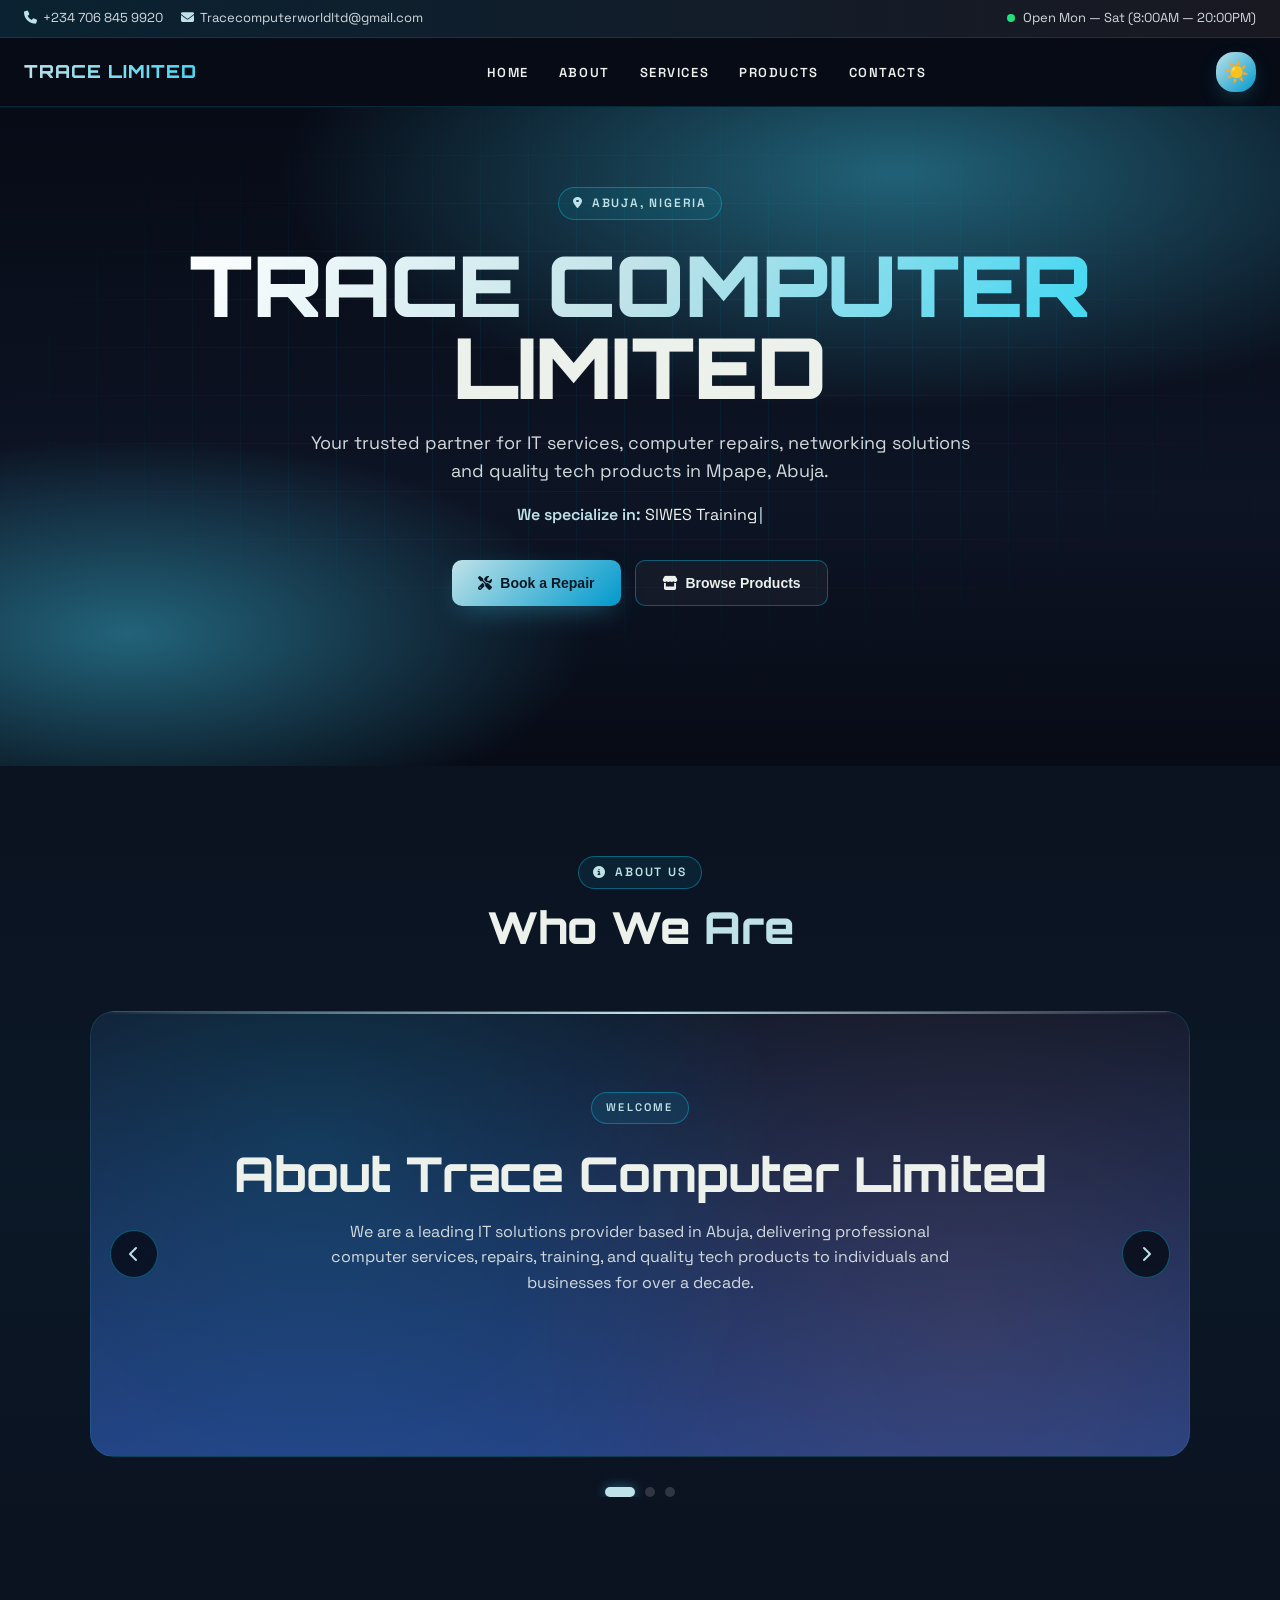
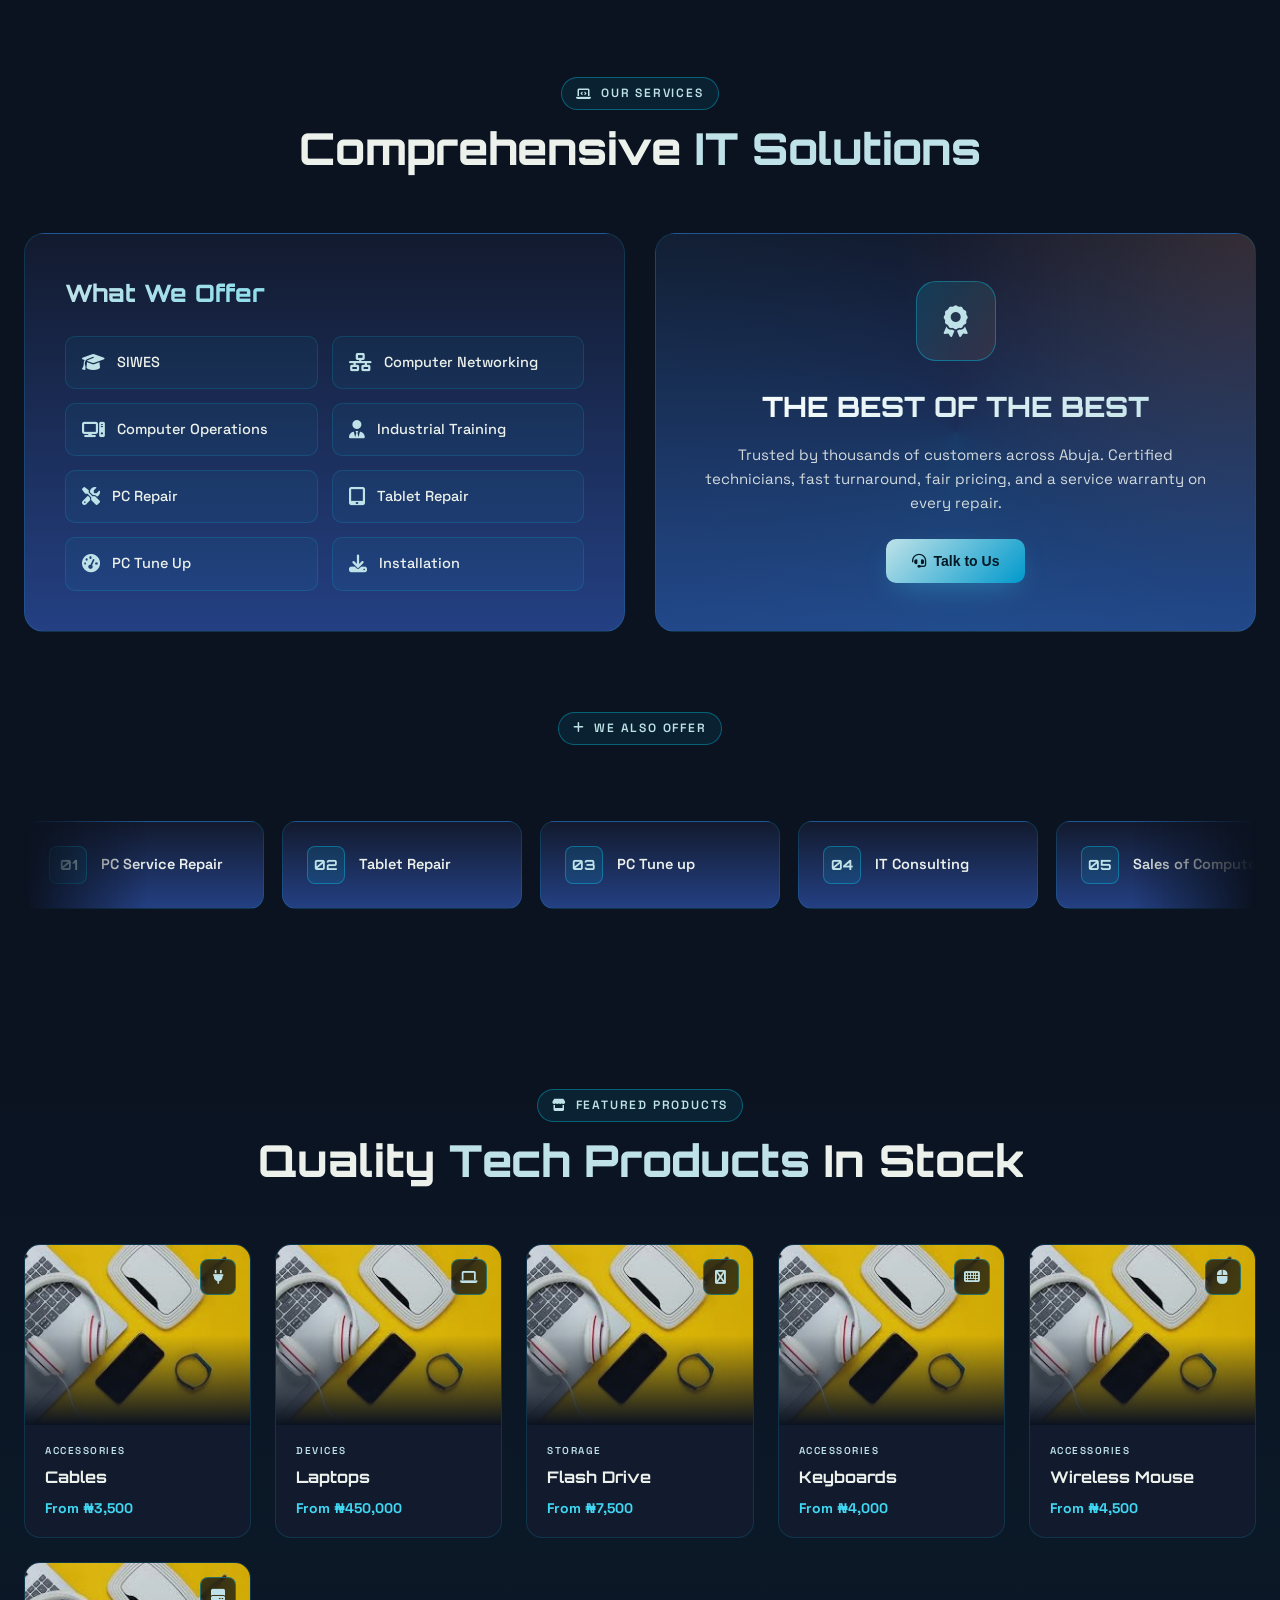
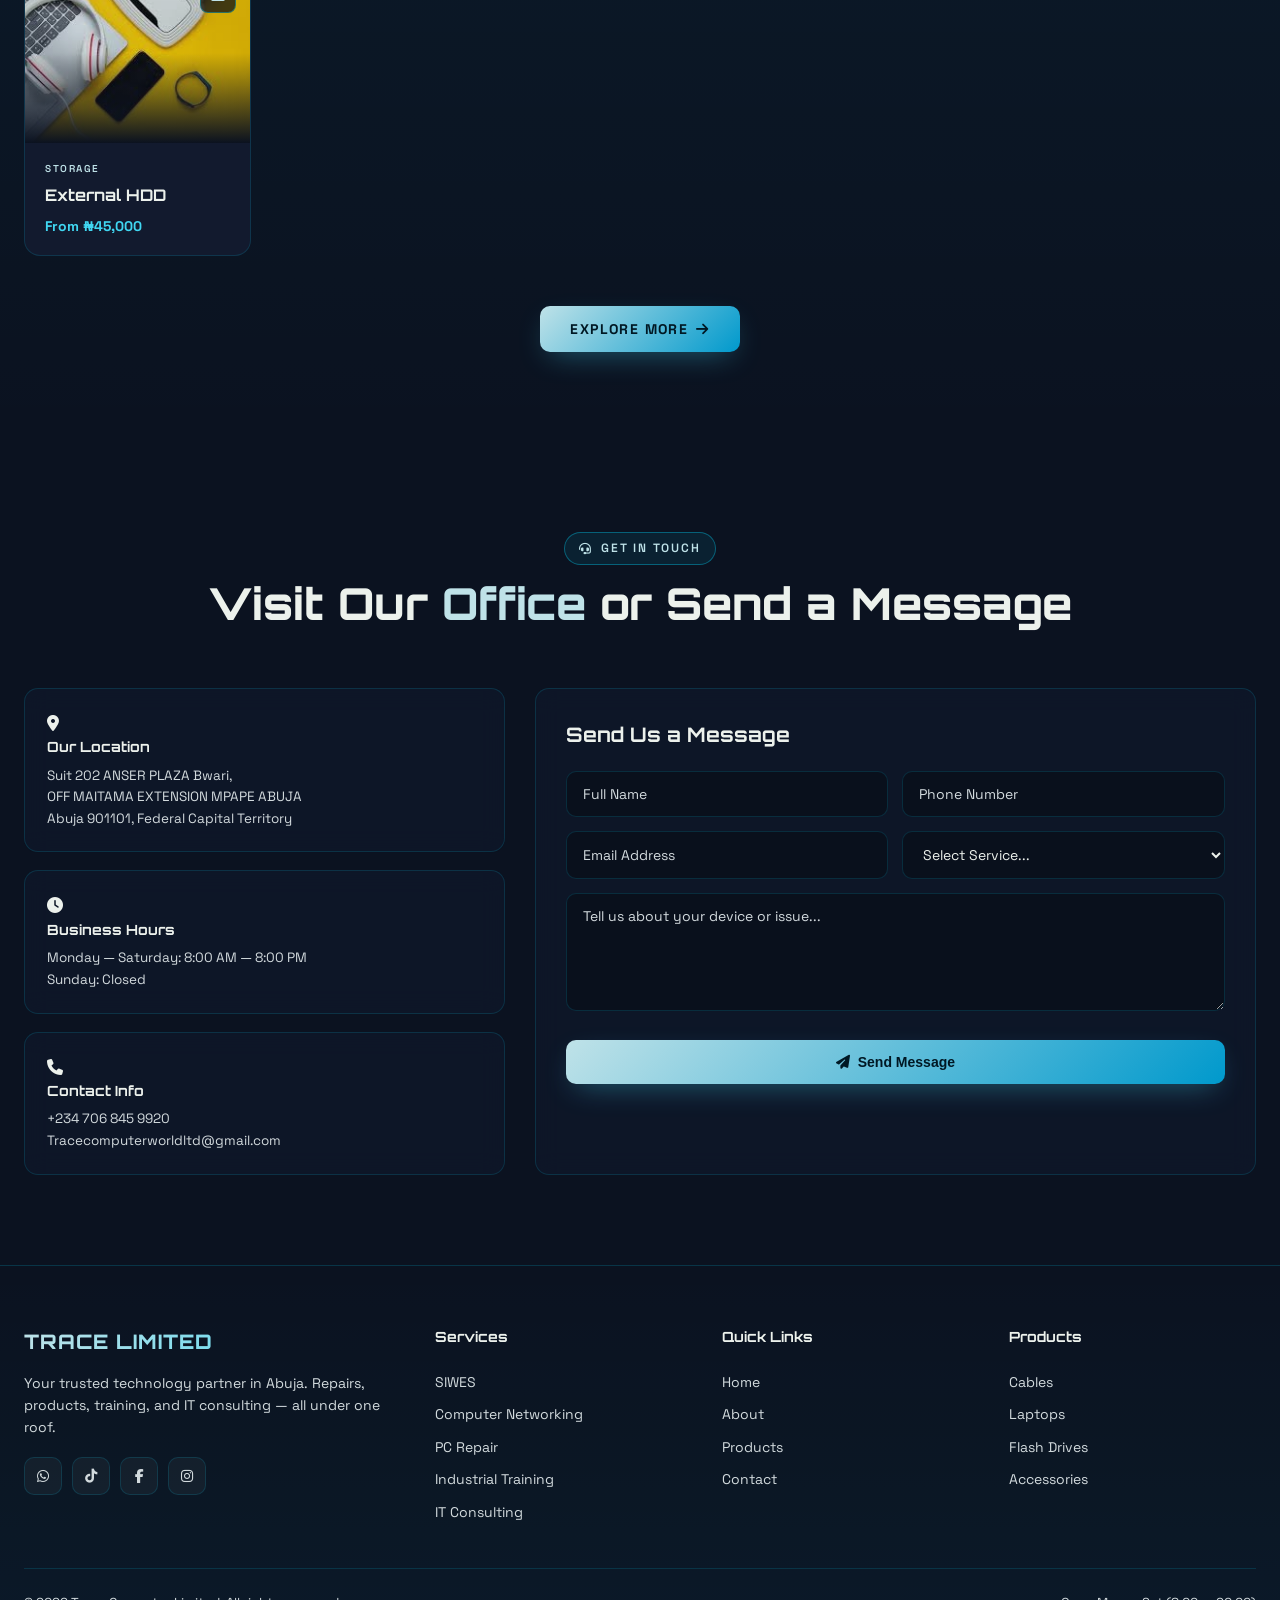
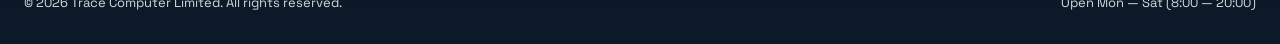
<file: index.html>
<!DOCTYPE html>
<html lang="en">
<head>
    <meta charset="UTF-8">
    <meta name="viewport" content="width=device-width, initial-scale=1.0">
     <link rel="stylesheet" href="trace.css">
    <title>Trace Computer Limited</title>
    <link rel="stylesheet" href="https://cdnjs.cloudflare.com/ajax/libs/font-awesome/6.5.1/css/all.min.css">
<link href="https://fonts.googleapis.com/css2?family=Space+Grotesk:wght@300;400;500;600;700&family=Orbitron:wght@600;700;800;900&display=swap" rel="stylesheet">
    <!--   <link rel="icon" href="img/favicon.png" type="img/png"> -->

</head>
<body>

 
<!-- ===== TOP BAR ===== -->
<div class="topbar">
  <div class="topbar-inner">
    <div class="topbar-info">
      <span><i class="fa-solid fa-phone"></i>+234 706 845 9920</span>
      <span><i class="fa-solid fa-envelope"></i>Tracecomputerworldltd@gmail.com</span>
    </div>
    <div class="topbar-hours">
      <span class="pulse-dot"></span>
      Open Mon — Sat (8:00AM — 20:00PM)
    </div>
  </div>
</div>

<!-- ===== HEADER ===== -->
<header class="Header">
  <nav>
    <div class="logo">TRACE LIMITED</div>
    <ul class="nav-links">
      <li><a href="#home">HOME</a></li>
      <li><a href="#about">ABOUT</a></li>
      <li><a href="#services">SERVICES</a></li>
      <li><a href="#products">PRODUCTS</a></li>
      <li><a href="#contacts">CONTACTS</a></li>
    </ul>

    <!-- TOGGLE BUTTON -->
     <!-- onclick="document.getElementById('contacts').scrollIntoView({behavior:'smooth'}) class="fa-solid fa-headset"" -->
      <div class="nav-actions">
         <button class="toggle-btn" id="theme-toggle"> <i>🌙</i></button>
  <!--   HAMBURGER MENU -->
    <button class="btn-toggle" id="menuBtn"><i class="fa-solid fa-bars"></i></button>
      </div>
  </nav>
    
   
</header>

<!-- Mobile menu -->

<div class="mobile-menu" id="mobileMenu">

  <button class="close" id="closeMenu"><i class="fa-solid fa-xmark"></i></button>
  <ul>
    <li><a href="#home">HOME</a></li>
    <li><a href="#about">ABOUT</a></li>
    <li><a href="#services">SERVICES</a></li>
    <li><a href="#products">PRODUCTS</a></li>
    <li><a href="#contacts">CONTACTS</a></li>
  </ul>


</div>

<!-- ===== HERO SECTION ===== -->
<section class="hero" id="home">
  <div class="grid-overlay"></div>
  <canvas id="networkCanvas"></canvas>

  <div class="hero-center">
    <span class="hero-tag"><i class="fa-solid fa-location-dot"></i> Abuja, Nigeria</span>
    <h1><span class="gradient-text">TRACE COMPUTER </span><br>LIMITED</h1>
    <p class="hero-sub">Your trusted partner for IT services, computer repairs, networking solutions and quality tech products in Mpape, Abuja.</p>
    <p class="typing-line">
      <span class="label">We specialize in:</span>
      <span id="typed" class="typing-cursor"></span>
    </p>
    <div class="hero-buttons">
      <button class="btn-primary" onclick="document.getElementById('contacts').scrollIntoView({behavior:'smooth'})">
        <i class="fa-solid fa-screwdriver-wrench"></i> Book a Repair
      </button>
      <button class="btn-ghost" onclick="document.getElementById('products').scrollIntoView({behavior:'smooth'})">
        <i class="fa-solid fa-store"></i> Browse Products
      </button>
   <!--  </div>
    <div class="hero-stats">
      <div class="stat">
        <div class="num">10+</div>
        <div class="label">Years Experience</div>
      </div>
      <div class="stat">
        <div class="num">5,000+</div>
        <div class="label">Devices Repaired</div>
      </div>
      <div class="stat">
        <div class="num">98%</div>
        <div class="label">Happy Clients</div>
      </div>
    </div>
  </div>
 --></section>

<main>

  <!-- ===== ABOUT SECTION (CAROUSEL) ===== -->
  <section class="about-section" id="about">
    <div class="section-head reveal">
      <span class="section-tag"><i class="fa-solid fa-circle-info"></i> About Us</span>
      <h2 class="section-title">Who We <span style="color:var(--accent)">Are</span></h2>
    </div>

    <div class="carousel reveal" id="carousel">
      <button class="carousel-arrow prev" id="prevBtn"><i class="fa-solid fa-chevron-left"></i></button>
      <button class="carousel-arrow next" id="nextBtn"><i class="fa-solid fa-chevron-right"></i></button>

      <div class="carousel-track" id="carouselTrack">
        <!-- SLIDE 1 -->

        <div class="carousel-slide">
          <span class="badge">Welcome</span>
          <h2>About Trace Computer Limited</h2>
          <p>We are a leading IT solutions provider based in Abuja, delivering professional computer services, repairs, training, and quality tech products to individuals and businesses for over a decade.</p>
        </div>

        <!-- SLIDE 2 -->
        <div class="carousel-slide">
          <span class="badge">Our Mission</span>
          <h2>We Provide IT Solutions<br>For Your Business</h2>
          <p>From computer networking and SIWES training to repairs and product sales — we deliver reliable technology services that empower our clients to succeed in a digital world.</p>
        </div>
        <!-- SLIDE 3 -->

        <div class="carousel-slide">
          <span class="badge">Get Started</span>
          <h2>Contact Us Today<br>For Your Business</h2>
          <p>Visit our office in Abuja or reach out online. We're open Monday to Saturday, 8:00 AM to 8:00 PM, ready to handle all your computer and IT needs.</p>
        </div>
      </div>

      <div class="carousel-dots" id="carouselDots"></div>
    </div>
  </section>

  <!-- ===== OUR SERVICES ===== -->
  <section class="services-section" id="services">
    <div class="section-head reveal">
      <span class="section-tag"><i class="fa-solid fa-laptop-code"></i> Our Services</span>
      <h2 class="section-title">Comprehensive <span style="color:var(--accent)">IT Solutions</span></h2>
    </div>

    <div class="services-grid">
      <div class="services-list reveal">
        <h2>What We Offer</h2>
        <ul>
          <li><i class="fa-solid fa-graduation-cap"></i> SIWES</li>
          <li><i class="fa-solid fa-network-wired"></i> Computer Networking</li>
          <li><i class="fa-solid fa-computer"></i> Computer Operations</li>
          <li><i class="fa-solid fa-user-tie"></i> Industrial Training</li>
          <li><i class="fa-solid fa-screwdriver-wrench"></i> PC Repair</li>
          <li><i class="fa-solid fa-tablet-screen-button"></i> Tablet Repair</li>
          <li><i class="fa-solid fa-gauge-high"></i> PC Tune Up</li>
          <li><i class="fa-solid fa-download"></i> Installation</li>
        </ul>
      </div>

      <div class="service-card reveal">
        <div class="icon-wrap"><i class="fa-solid fa-award"></i></div>
        <h3>THE BEST OF THE BEST</h3>
        <p>Trusted by thousands of customers across Abuja. Certified technicians, fast turnaround, fair pricing, and a service warranty on every repair.</p>
        <button class="btn-primary" style="align-self:center" onclick="document.getElementById('contacts').scrollIntoView({behavior:'smooth'})">
          <i class="fa-solid fa-headset"></i> Talk to Us
        </button>
      </div>
    </div>

    <!-- WE ALSO OFFER (sliding cards REBUILD THIS PART) -->
    <div class="section-head reveal" style="margin-top:80px;margin-bottom:30px">
      <span class="section-tag"><i class="fa-solid fa-plus"></i> We Also Offer</span>
    </div>
    <div class="sliding-area" aria-hidden="false">
      <div class="group" id="slideGroup1">
        <div class="card"><div class="num">01</div><div class="text">PC Service Repair</div></div>
        <div class="card"><div class="num">02</div><div class="text">Tablet Repair</div></div>
        <div class="card"><div class="num">03</div><div class="text">PC Tune up</div></div>
        <div class="card"><div class="num">04</div><div class="text">IT Consulting</div></div> 
        <div class="card"><div class="num">05</div><div class="text">Sales of Computer Accessories</div></div>
        <div class="card"><div class="num">06</div><div class="text">Sales of Computer Softwares</div></div>
        <div class="card"><div class="num">07</div><div class="text">Sales of New and Old Laptops</div></div>
        <div class="card"><div class="num">08</div><div class="text">Installation</div></div>
        <div class="card"><div class="num">09</div><div class="text">Networking</div></div>
      </div>
    </div>
  </section>

  <!-- ===== FEATURED PRODUCTS ===== -->
  <section class="products" id="products">
    <div class="section-head reveal">
      <span class="section-tag"><i class="fa-solid fa-store"></i> Featured Products</span>
      <h2 class="section-title">Quality <span style="color:var(--accent)">Tech Products</span> In Stock</h2>
    </div>

    <div class="products-grid" id="productsGrid">
      <!-- 6 unique products; uses your local image with icon fallback -->
      <div class="products-card reveal">
        <div class="product-img">
          <div class="product-icon"><i class="fa-solid fa-plug"></i></div>
          <img src="img/lifestyle (2).jpg" alt="Cables" onerror="this.style.display='none'">
        </div>
        <div class="info">
          <div class="cat">Accessories</div>
          <p>Cables</p>
          <div class="price">From ₦3,500</div>
        </div>
      </div>

      <div class="products-card reveal">
        <div class="product-img">
          <div class="product-icon"><i class="fa-solid fa-laptop"></i></div>
          <img src="img/lifestyle (2).jpg" alt="Laptops" onerror="this.style.display='none'">
        </div>
        <div class="info">
          <div class="cat">Devices</div>
          <p>Laptops</p>
          <div class="price">From ₦450,000</div>
        </div>
      </div>

      <div class="products-card reveal">
        <div class="product-img">
          <div class="product-icon"><i class="fa-solid fa-usb"></i></div>
          <img src="img/lifestyle (2).jpg" alt="Flash Drive" onerror="this.style.display='none'">
        </div>
        <div class="info">
          <div class="cat">Storage</div>
          <p>Flash Drive</p>
          <div class="price">From ₦7,500</div>
        </div>
      </div>

      <div class="products-card reveal">
        <div class="product-img">
          <div class="product-icon"><i class="fa-solid fa-keyboard"></i></div>
          <img src="img/lifestyle (2).jpg" alt="Keyboards" onerror="this.style.display='none'">
        </div>
        <div class="info">
          <div class="cat">Accessories</div>
          <p>Keyboards</p>
          <div class="price">From ₦4,000</div>
        </div>
      </div>

      <div class="products-card reveal">
        <div class="product-img">
          <div class="product-icon"><i class="fa-solid fa-computer-mouse"></i></div>
          <img src="img/lifestyle (2).jpg" alt="Mouse" onerror="this.style.display='none'">
        </div>
        <div class="info">
          <div class="cat">Accessories</div>
          <p>Wireless Mouse</p>
          <div class="price">From ₦4,500</div>
        </div>
      </div>

      <div class="products-card reveal">
        <div class="product-img">
          <div class="product-icon"><i class="fa-solid fa-hard-drive"></i></div>
          <img src="img/lifestyle (2).jpg" alt="External HDD" onerror="this.style.display='none'">
        </div>
        <div class="info">
          <div class="cat">Storage</div>
          <p>External HDD</p>
          <div class="price">From ₦45,000</div>
        </div>
      </div>
    </div>

    <div class="btn-exploremore">
      <button class="btn" onclick="showToast('Full catalog coming soon!')">
        EXPLORE MORE <i class="fa-solid fa-arrow-right"></i>
      </button>
    </div>
  </section>

  <!-- ===== CONTACTS ===== -->
  <section class="contacts" id="contacts">
    <div class="section-head reveal">
      <span class="section-tag"><i class="fa-solid fa-headset"></i> Get In Touch</span>
      <h2 class="section-title">Visit Our <span style="color:var(--accent)">Office</span> or Send a Message</h2>
    </div>

    <div class="contacts-grid">
      <div class="contact-info reveal">
        <div class="info-card">
          <div class="ic"><i class="fa-solid fa-location-dot"></i></div>
          <h4>Our Location</h4>
          <p>Suit 202 ANSER PLAZA Bwari,<br>OFF MAITAMA EXTENSION MPAPE ABUJA <br>Abuja 901101, Federal Capital Territory</p>
        </div>
        <div class="info-card">
          <div class="ic"><i class="fa-solid fa-clock"></i></div>
          <h4>Business Hours</h4>
          <p>Monday — Saturday: 8:00 AM — 8:00 PM<br>Sunday: Closed</p>
        </div>
        <div class="info-card">
          <div class="ic"><i class="fa-solid fa-phone"></i></div>
          <h4>Contact Info</h4>
          <p>+234 706 845 9920<br>Tracecomputerworldltd@gmail.com</p>
        </div>
      </div>

      <form class="contact-form reveal" id="contactForm">
        <h3>Send Us a Message</h3>
        <div class="form-row">
          <input type="text" required class="form-input" placeholder="Full Name">
          <input type="tel" required class="form-input" placeholder="Phone Number">
        </div>
        <div class="form-row">
          <input type="email" required class="form-input" placeholder="Email Address">
          <select required class="form-input">
            <option value="">Select Service...</option>
            <option>PC Repair</option>
            <option>Tablet Repair</option>
            <option>Computer Networking</option>
            <option>SIWES / Industrial Training</option>
            <option>Other Inquiry</option>
          </select>
        </div>
        <textarea required class="form-input" rows="5" placeholder="Tell us about your device or issue..." style="margin-bottom:14px;resize:vertical"></textarea>
        <button type="submit" class="btn-primary">
          <i class="fa-solid fa-paper-plane"></i> Send Message
        </button>
      </form>
    </div>
  </section>

</main>

<!-- ===== FOOTER ===== -->
<footer>
  <div class="footer-inner">
    <div class="footer-grid">
      <div class="footer-brand">
        <div class="logo">TRACE LIMITED</div>
        <p>Your trusted technology partner in Abuja. Repairs, products, training, and IT consulting — all under one roof.</p>
        <div class="footer-socials">
          <a href="#" class="social-icon"><i class="fa-brands fa-whatsapp"></i></a>
          <a href="https://www.tiktok.com/@trace.computer.wo?_r=1&_t=ZS-98iRhCs2XlV" class="social-icon"><i class="fa-brands fa-tiktok"></i></a>
          <a href="https://www.facebook.com/1916453291944228/" class="social-icon"><i class="fa-brands fa-facebook-f"></i></a>
          <a href="https://www.instagram.com/trace_com?igsh=YWVyZmJ3amxoaml0" class="social-icon"><i class="fa-brands fa-instagram"></i></a>
        </div>
      </div>
      <div class="footer-col">
        <h5>Services</h5>
        <a href="#services">SIWES</a>
        <a href="#services">Computer Networking</a>
        <a href="#services">PC Repair</a>
        <a href="#services">Industrial Training</a>
        <a href="#services">IT Consulting</a>
      </div>
      <div class="footer-col">
        <h5>Quick Links</h5>
        <a href="#home">Home</a>
        <a href="#about">About</a>
        <a href="#products">Products</a>
        <a href="#contacts">Contact</a>
      </div>
      <div class="footer-col">
        <h5>Products</h5>
        <a href="#products">Cables</a>
        <a href="#products">Laptops</a>
        <a href="#products">Flash Drives</a>
        <a href="#products">Accessories</a>
      </div>
    </div>
    <div class="footer-bottom">
      <p>© 2026 Trace Computer Limited. All rights reserved.</p>
      <p>Open Mon — Sat (8:00 — 20:00)</p>
    </div>
  </div>
</footer>

<!-- Toast -->
<div class="toast" id="toast">
  <i class="fa-solid fa-circle-check"></i>
  <span id="toastMsg">Message sent successfully!</span>
</div>
    

<script>
  /* TOGGLE BUTTON */
  const toggleBtn = document.getElementById('theme-toggle');
  const html = document.documentElement; // <html> tag

  /* CHANGED: Default is now 'dark' to match :root CSS */
  const savedTheme = localStorage.getItem('theme') || 'dark';
  html.setAttribute('data-theme', savedTheme);
  updateIcon(savedTheme);

  toggleBtn.addEventListener('click', () => {
    let currentTheme = html.getAttribute('data-theme');
    let newTheme = currentTheme === 'light' ? 'dark' : 'light'

    html.setAttribute('data-theme', newTheme);
    localStorage.setItem('theme', newTheme); // Saves preference
    updateIcon(newTheme);
  });

  function updateIcon(theme) {
    // Swaps the moon and sun emojis
    toggleBtn.textContent = theme === 'light' ? '🌙' : '☀️';
  }


   /* ===== MOBILE MENU ===== */
const mobileMenu = document.getElementById('mobileMenu');
document.getElementById('menuBtn').addEventListener('click', () => mobileMenu.classList.add('open'));
document.getElementById('closeMenu').addEventListener('click', () => mobileMenu.classList.remove('open'));
document.querySelectorAll('.mobile-menu a').forEach(a => a.addEventListener('click', () => mobileMenu.classList.remove('open')));

/* ===== TYPING EFFECT ===== */
const phrases = ['SIWES Training','Computer Networking','PC & Tablet Repairs','Industrial Training','IT Consulting'];
const typedEl = document.getElementById('typed');
let pIdx=0, cIdx=0, deleting=false;
function typeLoop(){
  const cur = phrases[pIdx];
  if(!deleting){
    typedEl.textContent = cur.slice(0, ++cIdx);
    if(cIdx === cur.length){ deleting = true; setTimeout(typeLoop, 1800); return; }
  } else {
    typedEl.textContent = cur.slice(0, --cIdx);
    if(cIdx === 0){ deleting = false; pIdx = (pIdx+1) % phrases.length; }
  }
  setTimeout(typeLoop, deleting ? 35 : 75);
}
typeLoop();

/* ===== HERO NETWORK CANVAS ===== */


/* ===== CAROUSEL ===== */
const track = document.getElementById('carouselTrack');
const slides = track.children.length;
let curSlide = 0;
const dotsContainer = document.getElementById('carouselDots');

// build dots
for(let i=0;i<slides;i++){
  const dot = document.createElement('button');
  if(i===0) dot.classList.add('active');
  dot.addEventListener('click', () => goToSlide(i));
  dotsContainer.appendChild(dot);
}
function goToSlide(i){
  curSlide = (i + slides) % slides;
  track.style.transform = `translateX(-${curSlide * 100}%)`;
  document.querySelectorAll('#carouselDots button').forEach((d, idx) => {
    d.classList.toggle('active', idx === curSlide);
  });
}
document.getElementById('prevBtn').addEventListener('click', () => goToSlide(curSlide - 1));
document.getElementById('nextBtn').addEventListener('click', () => goToSlide(curSlide + 1));
// auto-play
let autoSlide = setInterval(() => goToSlide(curSlide + 1), 5000);
document.getElementById('carousel').addEventListener('mouseenter', () => clearInterval(autoSlide));
document.getElementById('carousel').addEventListener('mouseleave', () => {
  autoSlide = setInterval(() => goToSlide(curSlide + 1), 5000);
});

/* ===== DUPLICATE SLIDING CARDS FOR SEAMLESS LOOP ===== */


/* ===== SCROLL REVEAL ===== */
const revealObs = new IntersectionObserver((entries) => {
  entries.forEach(e => {
    if(e.isIntersecting){
      e.target.classList.add('visible');
      revealObs.unobserve(e.target);
    }
  });
}, { threshold: 0.12 });
document.querySelectorAll('.reveal').forEach(el => revealObs.observe(el));

/* ===== TOAST ===== */
const toast = document.getElementById('toast');
const toastMsg = document.getElementById('toastMsg');
let toastTimer;
function showToast(msg){
  toastMsg.textContent = msg;
  toast.classList.add('show');
  clearTimeout(toastTimer);
  toastTimer = setTimeout(() => toast.classList.remove('show'), 3000);
}

/* ===== FORM ===== */
document.getElementById('contactForm').addEventListener('submit', e => {
  e.preventDefault();
  showToast("Message sent! We'll respond within 24 hours.");
  e.target.reset();
});
</script>

</body>
</html>
</file>
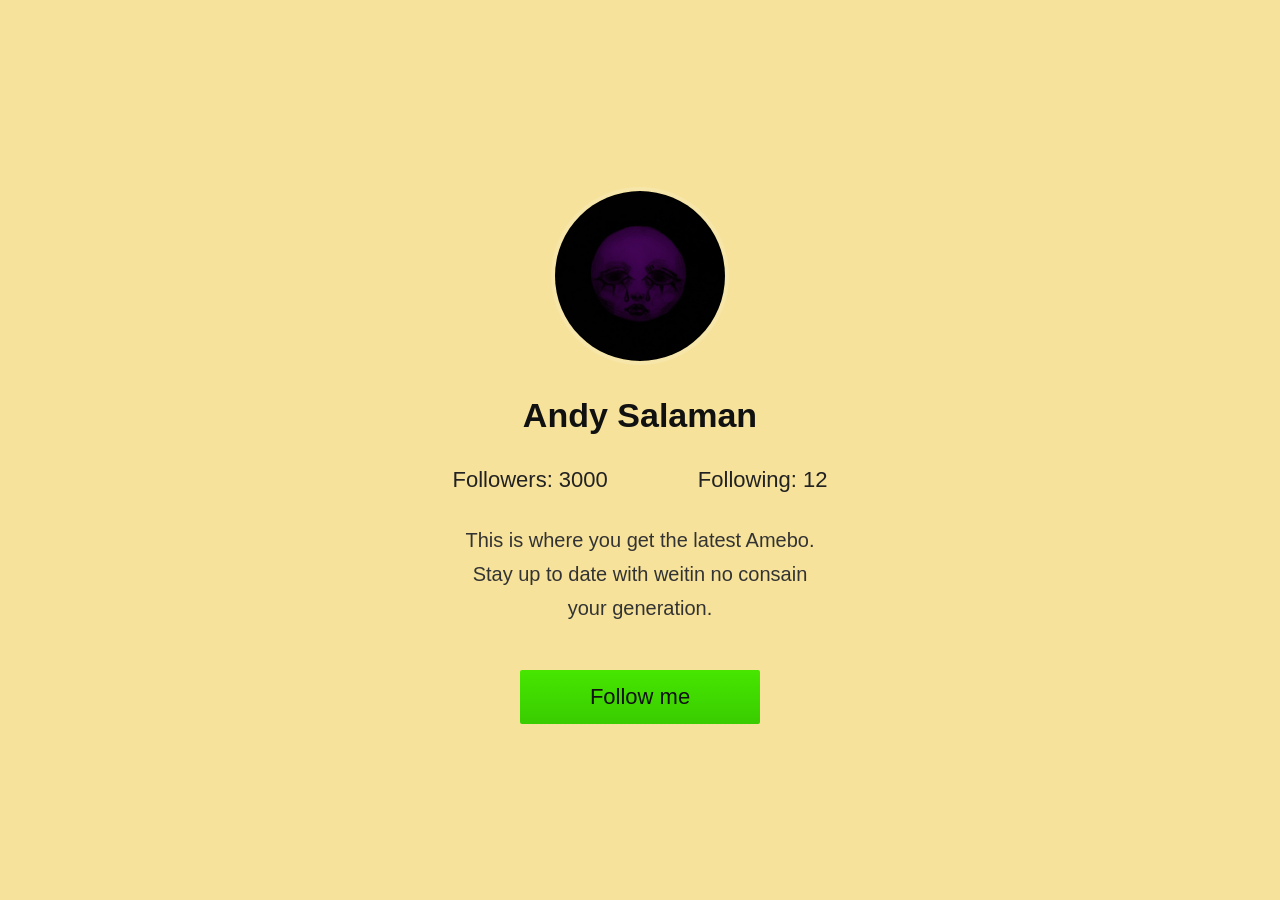
<file: Preplexity.html>
<!DOCTYPE html>
<html lang="en">
<head>
  <meta charset="UTF-8" />
  <meta name="viewport" content="width=device-width, initial-scale=1.0" />
  <title>Profile Card</title>
  <style>
    * {
      margin: 0;
      padding: 0;
      box-sizing: border-box;
      font-family: Arial, Helvetica, sans-serif;
    }

    body {
      min-height: 100vh;
      display: flex;
      align-items: center;
      justify-content: center;
      background: #f6e29a;
    }

    .card {
      width: 100%;
      max-width: 560px;
      min-height: 560px;
      background: #f6e29a;
      display: flex;
      flex-direction: column;
      align-items: center;
      justify-content: flex-start;
      padding: 55px 24px 40px;
      text-align: center;
    }

    .avatar {
      width: 170px;
      height: 170px;
      border-radius: 50%;
      object-fit: cover;
      margin-bottom: 35px;
      box-shadow: 0 0 0 4px rgba(255, 255, 255, 0.15);
    }

    h1 {
      font-size: 34px;
      font-weight: 700;
      color: #111;
      margin-bottom: 32px;
    }

    .stats {
      width: 100%;
      display: flex;
      justify-content: center;
      gap: 90px;
      font-size: 22px;
      color: #222;
      margin-bottom: 30px;
      flex-wrap: wrap;
    }

    .stats span {
      white-space: nowrap;
    }

    .bio {
      max-width: 430px;
      font-size: 20px;
      line-height: 1.7;
      color: #333;
      margin-bottom: 45px;
    }

    .follow-btn {
      border: none;
      outline: none;
      cursor: pointer;
      background: linear-gradient(180deg, #47e600, #39cc00);
      color: #111;
      font-size: 22px;
      padding: 14px 70px;
      border-radius: 2px;
      transition: transform 0.2s ease, opacity 0.2s ease;
    }

    .follow-btn:hover {
      transform: translateY(-2px);
      opacity: 0.95;
    }

    .follow-btn.following {
      background: linear-gradient(180deg, #7f7f7f, #5e5e5e);
      color: #fff;
    }

    @media (max-width: 600px) {
      .card {
        padding-top: 40px;
      }

      .avatar {
        width: 140px;
        height: 140px;
      }

      h1 {
        font-size: 28px;
      }

      .stats {
        gap: 35px;
        font-size: 18px;
      }

      .bio {
        font-size: 17px;
      }

      .follow-btn {
        font-size: 18px;
        padding: 12px 52px;
      }
    }
  </style>
</head>
<body>
  <div class="card">
    <img
      class="avatar"
      src="img/hero-bg.jpg"
      alt="Profile picture"
    />

    <h1>Andy Salaman</h1>

    <div class="stats">
      <span>Followers: 3000</span>
      <span>Following: 12</span>
    </div>

    <p class="bio">
      This is where you get the latest Amebo.<br />
      Stay up to date with weitin no consain<br />
      your generation.
    </p>

    <button class="follow-btn" id="followBtn">Follow me</button>
  </div>

  <script>
    const followBtn = document.getElementById('followBtn');
    let isFollowing = false;

    followBtn.addEventListener('click', () => {
      isFollowing = !isFollowing;

      if (isFollowing) {
        followBtn.textContent = 'Following';
        followBtn.classList.add('following');
      } else {
        followBtn.textContent = 'Follow me';
 
        
      }
    });
  </script>
</body>
</html>
</file>
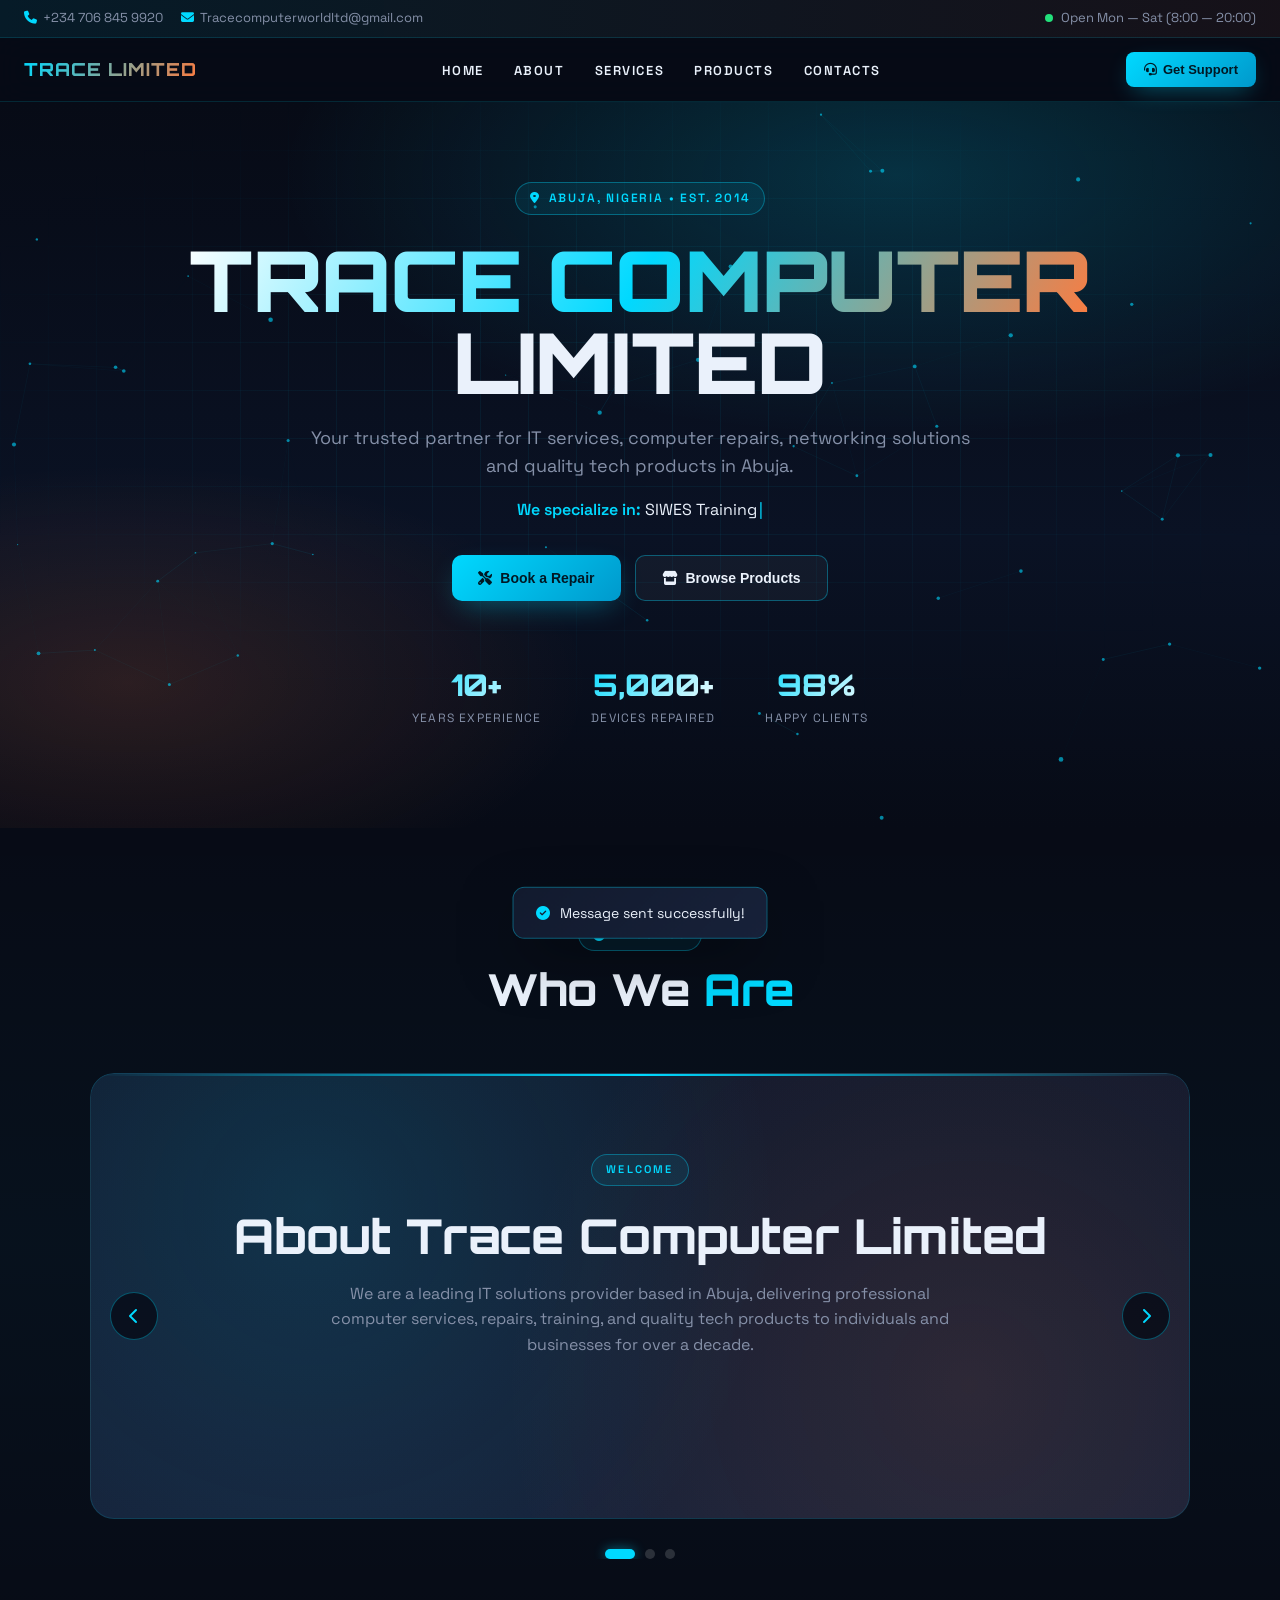
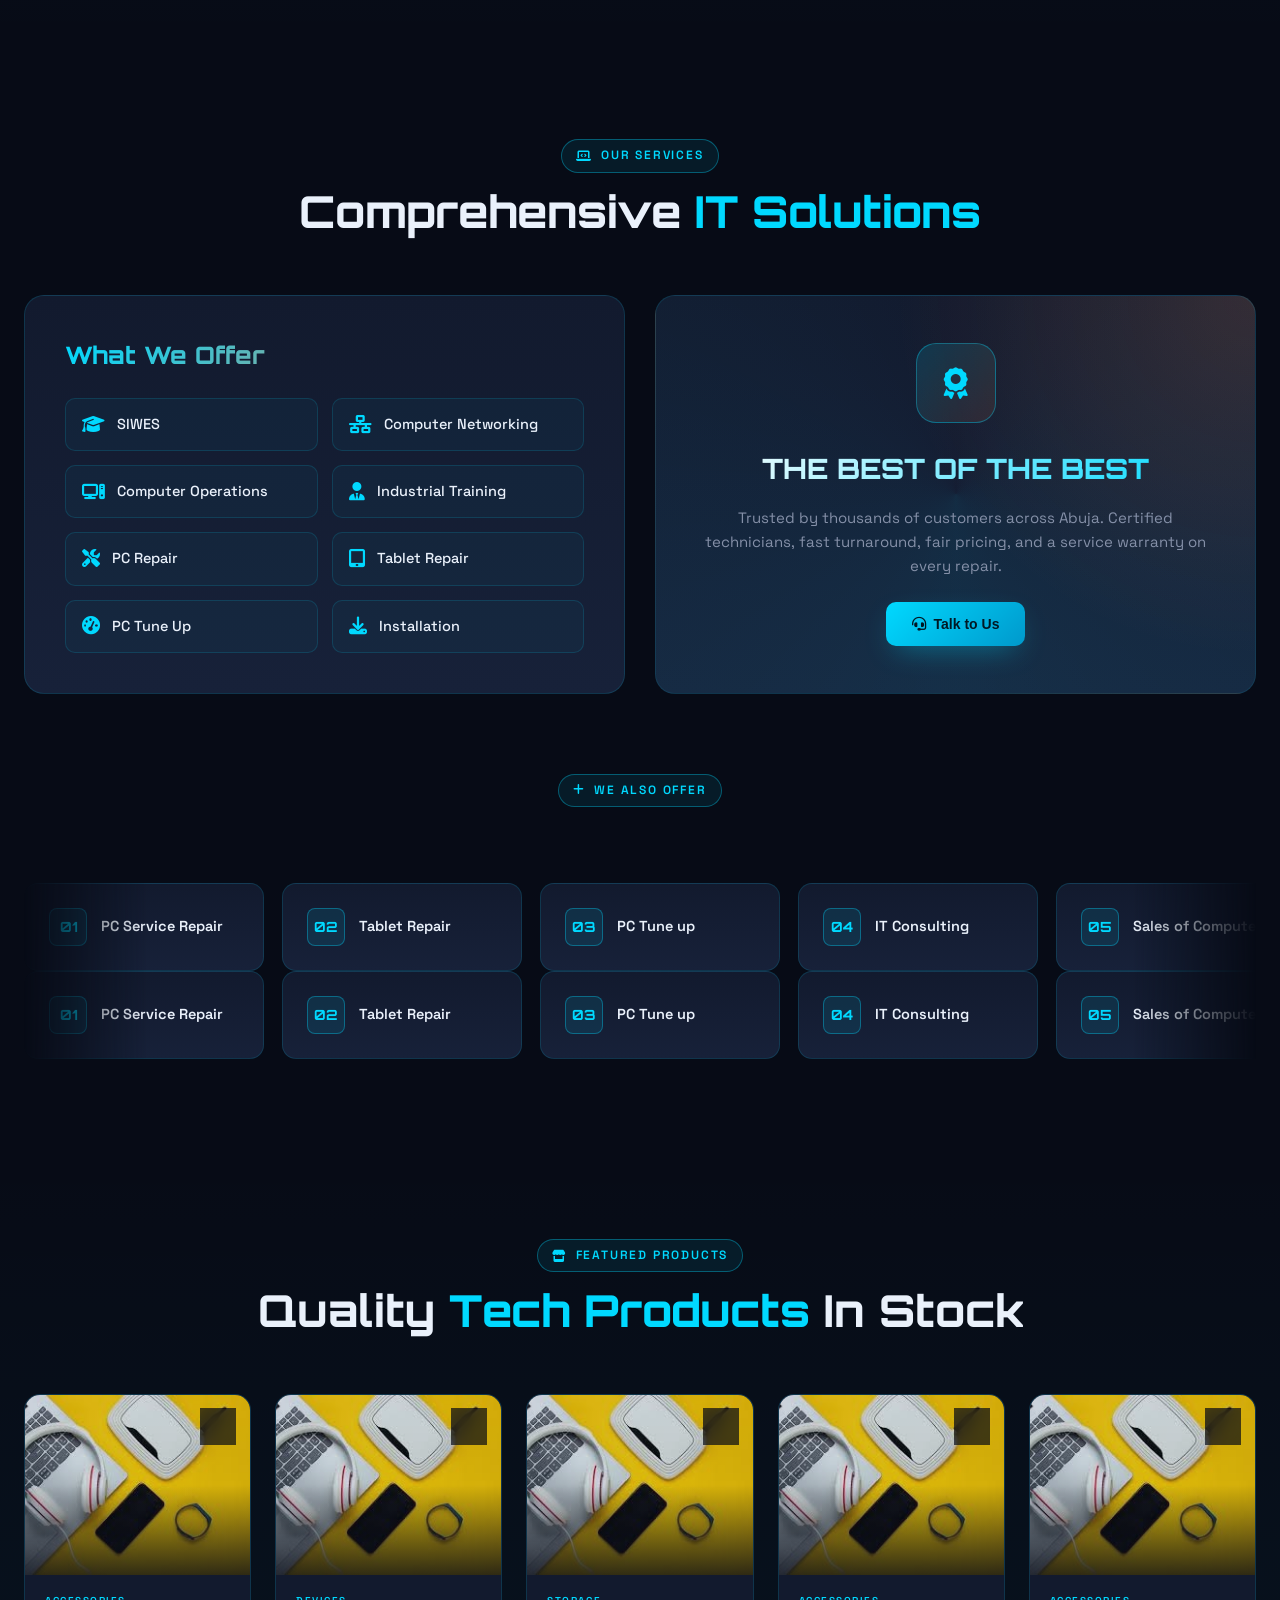
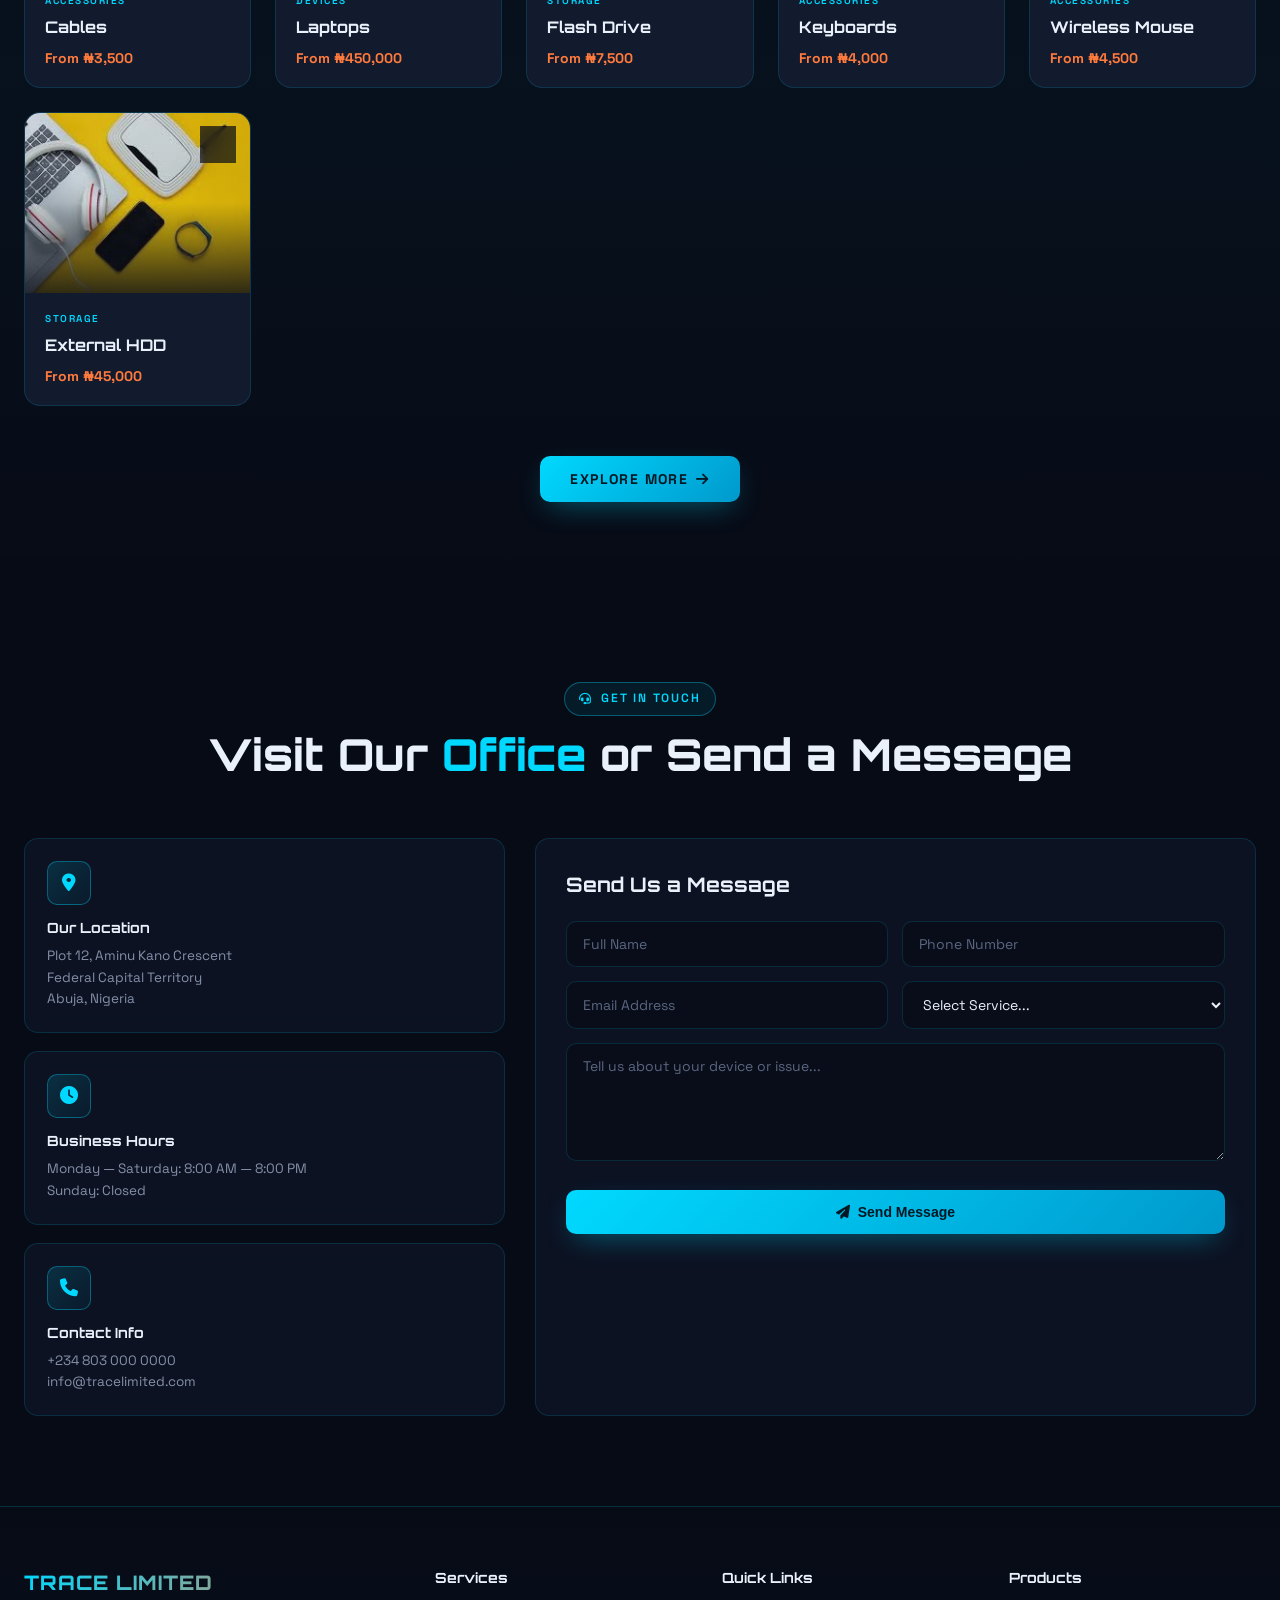
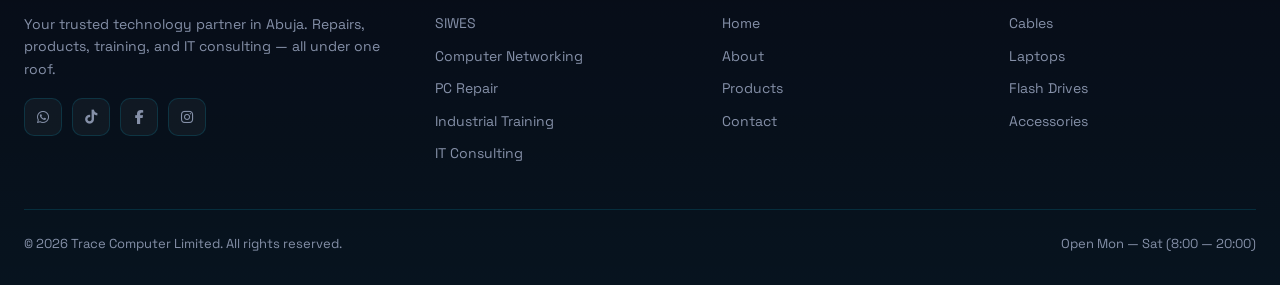
<file: trace.html>
<!DOCTYPE html>
<html lang="en">
<head>
<meta charset="UTF-8">
<meta name="viewport" content="width=device-width, initial-scale=1.0">
<title>Trace Computer Limited</title>
<link rel="stylesheet" href="https://cdnjs.cloudflare.com/ajax/libs/font-awesome/6.5.1/css/all.min.css">
<link href="https://fonts.googleapis.com/css2?family=Space+Grotesk:wght@300;400;500;600;700&family=Orbitron:wght@600;700;800;900&display=swap" rel="stylesheet">
<style>
  :root{
    --bg:#070b16; --bg-2:#0d1424; --card:#121a2e; --card-2:#172139;
    --border:rgba(0,217,255,0.14); --border-strong:rgba(0,217,255,0.35);
    --fg:#eaf1fb; --muted:#8590a8;
    --accent:#00d9ff; --accent-2:#ff7a3d; --accent-glow:rgba(0,217,255,0.45);
  }
  *{box-sizing:border-box;
    margin:0;
    padding:0}
  html{scroll-behavior:smooth}
  body{
    font-family:'Space Grotesk',sans-serif;
    background:var(--bg);color:var(--fg);
    overflow-x: hidden;
    line-height:1.6;
  }
  .font-display{font-family:'Orbitron',sans-serif;letter-spacing:.02em}
  a{text-decoration:none;color:inherit}
  ul{list-style:none}
  img{max-width:100%;display:block}

  /* ===== TOP BAR ===== */
  .topbar{
    background:linear-gradient(90deg, rgba(0,217,255,0.08), rgba(255,122,61,0.06));
    border-bottom:1px solid var(--border);
    font-size:13px;padding:8px 0;
  }
  .topbar-inner{max-width:1280px;margin:0 auto;padding:0 24px;display:flex;flex-wrap:wrap;justify-content:space-between;gap:8px}
  .topbar-info{display:flex;gap:18px;color:var(--muted)}
  .topbar-info i{color:var(--accent);margin-right:6px}
  .topbar-hours{display:flex;align-items:center;gap:8px;color:var(--muted)}
  .pulse-dot{width:8px;height:8px;border-radius:50%;background:#22e07b;animation:pulse 2s infinite}
  @keyframes pulse{
    0%{box-shadow:0 0 0 0 rgba(34,224,123,0.6)}
    70%{box-shadow:0 0 0 8px rgba(34,224,123,0)}
    100%{box-shadow:0 0 0 0 rgba(34,224,123,0)}
  }

  /* ===== HEADER ===== */
  .Header{
    position:sticky;top:0;z-index:50;
    background:rgba(7,11,22,0.85);backdrop-filter:blur(14px);
    border-bottom:1px solid var(--border);
  }
  nav{
    max-width:1280px;margin:0 auto;padding:14px 24px;
    display:flex;align-items:center;justify-content:space-between;gap:20px;
  }
  .logo{
    font-family:'Orbitron',sans-serif;font-weight:800;font-size:18px;
    background:linear-gradient(120deg,var(--accent),var(--accent-2));
    -webkit-background-clip:text;background-clip:text;color:transparent;
    letter-spacing:.05em;
  }
  .nav-links{display:flex;gap:30px}
  .nav-links a{
    position:relative;font-size:13px;font-weight:600;letter-spacing:.12em;
    padding:6px 0;transition:color .25s;
  }
  .nav-links a::after{
    content:"";position:absolute;left:0;bottom:-2px;height:2px;width:0;
    background:linear-gradient(90deg,var(--accent),var(--accent-2));
    transition:width .3s ease;
  }
  .nav-links a:hover{color:var(--accent)}
  .nav-links a:hover::after{width:100%}
  .btn-toggle{
    display:none;background:transparent;border:1px solid var(--border-strong);
    color:var(--fg);width:40px;height:40px;border-radius:8px;cursor:pointer;
  }
  .nav-cta{
    background:linear-gradient(135deg,var(--accent),#0099cc);
    color:#001824;font-weight:700;padding:10px 18px;border-radius:8px;
    border:none;cursor:pointer;font-size:13px;
    box-shadow:0 8px 24px -8px var(--accent-glow);
    transition:transform .25s;display:inline-flex;align-items:center;gap:6px;
  }
  .nav-cta:hover{transform:translateY(-2px)}

  /* ===== HERO ===== */
  .hero{
    position:relative;overflow:hidden;
    padding:80px 24px 100px;
    background:
      radial-gradient(ellipse 80% 60% at 70% 10%, rgba(0,217,255,0.18), transparent 60%),
      radial-gradient(ellipse 60% 50% at 10% 80%, rgba(255,122,61,0.14), transparent 60%),
      linear-gradient(180deg, #070b16 0%, #0a1224 60%, #070b16 100%);
  }
  .grid-overlay{
    position:absolute;inset:0;
    background-image:
      linear-gradient(rgba(0,217,255,0.06) 1px, transparent 1px),
      linear-gradient(90deg, rgba(0,217,255,0.06) 1px, transparent 1px);
    background-size:48px 48px;
    mask-image:radial-gradient(ellipse 70% 60% at 50% 40%, #000 30%, transparent 80%);
  }
  #networkCanvas{position:absolute;inset:0;width:100%;height:100%}
  .hero-center{
    position:relative;max-width:1280px;margin:0 auto;text-align:center;
  }
  .hero-tag{
    display:inline-flex;align-items:center;gap:8px;
    padding:6px 14px;border-radius:999px;
    background:rgba(0,217,255,0.08);border:1px solid var(--border-strong);
    color:var(--accent);font-size:12px;font-weight:600;letter-spacing:.15em;
    text-transform:uppercase;margin-bottom:24px;
  }
  .hero-center h1{
    font-family:'Orbitron',sans-serif;font-weight:900;
    font-size:clamp(40px,8vw,84px);line-height:0.98;letter-spacing:-.01em;
    margin-bottom:20px;
  }
  .gradient-text{
    background:linear-gradient(120deg,#ffffff 0%, var(--accent) 50%, var(--accent-2) 100%);
    -webkit-background-clip:text;background-clip:text;color:transparent;
  }
  .hero-sub{
    font-size:18px;color:var(--muted);max-width:680px;margin:0 auto 16px;
  }
  .typing-line{font-size:16px;margin-bottom:32px}
  .typing-line span.label{color:var(--accent);font-weight:600}
  .typing-cursor::after{
    content:"|";color:var(--accent);animation:blink 1s steps(2) infinite;margin-left:2px;
  }
  @keyframes blink{50%{opacity:0}}
  .hero-buttons{display:flex;gap:14px;justify-content:center;flex-wrap:wrap;margin-bottom:60px}
  .btn-primary{
    background:linear-gradient(135deg,var(--accent),#0099cc);
    color:#001824;font-weight:700;padding:14px 26px;border-radius:10px;
    border:none;cursor:pointer;font-size:14px;
    box-shadow:0 10px 30px -10px var(--accent-glow);
    transition:transform .25s;display:inline-flex;align-items:center;gap:8px;
  }
  .btn-primary:hover{transform:translateY(-2px)}
  .btn-ghost{
    background:rgba(255,255,255,0.04);color:var(--fg);font-weight:600;
    padding:14px 26px;border-radius:10px;border:1px solid var(--border-strong);
    cursor:pointer;font-size:14px;transition:all .25s;
    display:inline-flex;align-items:center;gap:8px;
  }
  .btn-ghost:hover{background:rgba(0,217,255,0.08);border-color:var(--accent)}
  .hero-stats{
    display:flex;gap:50px;justify-content:center;flex-wrap:wrap;
  }
  .hero-stats .stat .num{
    font-family:'Orbitron',sans-serif;font-weight:800;font-size:30px;
    background:linear-gradient(135deg,var(--accent),#fff);
    -webkit-background-clip:text;background-clip:text;color:transparent;
  }
  .hero-stats .stat .label{font-size:12px;color:var(--muted);text-transform:uppercase;letter-spacing:.1em}

  /* ===== ABOUT / CAROUSEL ===== */
  .about-section{
    padding:90px 24px;position:relative;
    background:linear-gradient(180deg, transparent, rgba(0,217,255,0.03), transparent);
  }
  .carousel{
    max-width:1100px;margin:0 auto;position:relative;overflow:hidden;
    border-radius:24px;
  }
  .carousel-track{
    display:flex;transition:transform .7s cubic-bezier(.7,.0,.2,1);
  }
  .carousel-slide{
    min-width:100%;padding:80px 60px;text-align:center;
    background:
      radial-gradient(circle at 20% 30%, rgba(0,217,255,0.12), transparent 50%),
      radial-gradient(circle at 80% 70%, rgba(255,122,61,0.1), transparent 50%),
      linear-gradient(180deg, var(--card) 0%, var(--card-2) 100%);
    border:1px solid var(--border);border-radius:24px;
    position:relative;overflow:hidden;
  }
  .carousel-slide::before{
    content:"";position:absolute;top:0;left:0;right:0;height:2px;
    background:linear-gradient(90deg,transparent,var(--accent),transparent);
  }
  .carousel-slide .badge{
    display:inline-block;padding:6px 14px;border-radius:999px;
    background:rgba(0,217,255,0.08);border:1px solid var(--border-strong);
    color:var(--accent);font-size:11px;font-weight:600;letter-spacing:.2em;
    text-transform:uppercase;margin-bottom:24px;
  }
  .carousel-slide h2{
    font-family:'Orbitron',sans-serif;font-weight:800;
    font-size:clamp(28px,4vw,48px);line-height:1.1;margin-bottom:18px;
  }
  .carousel-slide p{color:var(--muted);max-width:620px;margin:0 auto 28px;font-size:16px}
  .carousel-dots{
    display:flex;gap:10px;justify-content:center;margin-top:30px;
  }
  .carousel-dots button{
    width:10px;height:10px;border-radius:50%;border:none;cursor:pointer;
    background:rgba(255,255,255,0.15);transition:all .3s;padding:0;
  }
  .carousel-dots button.active{
    background:var(--accent);width:30px;border-radius:5px;
    box-shadow:0 0 12px var(--accent-glow);
  }
  .carousel-arrow{
    position:absolute;top:50%;transform:translateY(-50%);
    width:48px;height:48px;border-radius:50%;
    background:rgba(7,11,22,0.8);border:1px solid var(--border-strong);
    color:var(--accent);cursor:pointer;z-index:5;font-size:16px;
    display:flex;align-items:center;justify-content:center;
    transition:all .25s;
  }
  .carousel-arrow:hover{background:var(--accent);color:#001824}
  .carousel-arrow.prev{left:20px}
  .carousel-arrow.next{right:20px}

  /* ===== SERVICES ===== */
  .services-section{padding:90px 24px;max-width:1280px;margin:0 auto}
  .section-head{text-align:center;margin-bottom:60px}
  .section-tag{
    display:inline-flex;align-items:center;gap:8px;padding:6px 14px;border-radius:999px;
    background:rgba(0,217,255,0.08);border:1px solid var(--border-strong);
    color:var(--accent);font-size:12px;font-weight:600;letter-spacing:.15em;
    text-transform:uppercase;margin-bottom:16px;
  }
  .section-title{
    font-family:'Orbitron',sans-serif;font-weight:800;
    font-size:clamp(28px,4vw,44px);line-height:1.05;
  }
  .services-grid{
    display:grid;grid-template-columns:1fr 1fr;gap:30px;align-items:stretch;
  }
  .services-list{
    background:linear-gradient(180deg, var(--card) 0%, var(--card-2) 100%);
    border:1px solid var(--border);border-radius:20px;padding:40px;
  }
  .services-list h2{
    font-family:'Orbitron',sans-serif;font-weight:800;font-size:24px;margin-bottom:24px;
    background:linear-gradient(120deg,var(--accent),var(--accent-2));
    -webkit-background-clip:text;background-clip:text;color:transparent;
  }
  .services-list ul{display:grid;grid-template-columns:1fr 1fr;gap:14px}
  .services-list li{
    display:flex;align-items:center;gap:12px;padding:14px 16px;border-radius:10px;
    background:rgba(0,217,255,0.04);border:1px solid var(--border);
    transition:all .25s;font-size:14.5px;font-weight:500;
  }
  .services-list li:hover{
    background:rgba(0,217,255,0.1);border-color:var(--accent);
    transform:translateX(6px);
  }
  .services-list li i{color:var(--accent);font-size:18px}
  .service-card{
    background:
      radial-gradient(circle at 100% 0%, rgba(255,122,61,0.15), transparent 50%),
      linear-gradient(180deg, var(--card) 0%, var(--card-2) 100%);
    border:1px solid var(--border);border-radius:20px;padding:40px;
    display:flex;flex-direction:column;justify-content:center;text-align:center;
    position:relative;overflow:hidden;
  }
  .service-card::before{
    content:"";position:absolute;top:-50%;right:-50%;width:200%;height:200%;
    background:conic-gradient(from 0deg, transparent, rgba(0,217,255,0.08), transparent);
    animation:rotate 8s linear infinite;
  }
  @keyframes rotate{to{transform:rotate(360deg)}}
  .service-card > *{position:relative;z-index:1}
  .service-card .icon-wrap{
    width:80px;height:80px;border-radius:20px;
    background:linear-gradient(135deg,rgba(0,217,255,0.15),rgba(255,122,61,0.1));
    border:1px solid var(--border-strong);
    display:flex;align-items:center;justify-content:center;
    font-size:32px;color:var(--accent);margin:0 auto 24px;
  }
  .service-card h3{
    font-family:'Orbitron',sans-serif;font-weight:800;font-size:28px;margin-bottom:14px;
    background:linear-gradient(120deg,#fff,var(--accent));
    -webkit-background-clip:text;background-clip:text;color:transparent;
  }
  .service-card p{color:var(--muted);font-size:15px;margin-bottom:24px}

  /* ===== SLIDING CARDS ===== */
  .sliding-area{
    margin-top:60px;overflow:hidden;position:relative;
    -webkit-mask-image:linear-gradient(90deg, transparent, #000 10%, #000 90%, transparent);
    mask-image:linear-gradient(90deg, transparent, #000 10%, #000 90%, transparent);
  }
  .sliding-area .group{
    display:flex;gap:18px;animation:slide 30s linear infinite;
  }
  .sliding-area:hover .group{animation-play-state:paused}
  @keyframes slide{to{transform:translateX(-50%)}}
  .sliding-area .card{
    flex-shrink:0;min-width:240px;padding:24px;border-radius:14px;
    background:linear-gradient(180deg, var(--card), var(--card-2));
    border:1px solid var(--border);
    display:flex;align-items:center;gap:14px;
    transition:all .25s;
  }
  .sliding-area .card:hover{
    border-color:var(--accent);background:rgba(0,217,255,0.06);
  }
  .sliding-area .card .num{
    width:38px;height:38px;border-radius:8px;
    background:rgba(0,217,255,0.1);border:1px solid var(--border-strong);
    color:var(--accent);font-family:'Orbitron',sans-serif;font-weight:700;
    display:flex;align-items:center;justify-content:center;font-size:14px;
  }
  .sliding-area .card .text{font-weight:600;font-size:14.5px}

  /* ===== PRODUCTS ===== */
  .products{
    padding:90px 24px;max-width:1280px;margin:0 auto;
    background:linear-gradient(180deg, transparent, rgba(0,217,255,0.03), transparent);
  }
  .products h2{
    font-family:'Orbitron',sans-serif;font-weight:800;
    font-size:clamp(28px,4vw,44px);text-align:center;margin-bottom:50px;
  }
  .products-grid{
    display:grid;grid-template-columns:repeat(auto-fit,minmax(220px,1fr));gap:24px;
  }
  .products-card{
    background:var(--card);border:1px solid var(--border);
    border-radius:16px;overflow:hidden;cursor:pointer;
    transition:all .35s;
  }
  .products-card:hover{
    transform:translateY(-6px);border-color:var(--border-strong);
    box-shadow:0 24px 60px -20px rgba(0,217,255,0.3);
  }
  .product-img{
    height:180px;overflow:hidden;position:relative;
    background:linear-gradient(135deg,#0f1730,#1a2645);
    display:flex;align-items:center;justify-content:center;
  }
  .product-img img{
    width:100%;height:100%;object-fit:cover;
    transition:transform .5s;opacity:.85;
  }
  .products-card:hover .product-img img{transform:scale(1.1);opacity:1}
  .product-img::after{
    content:"";position:absolute;inset:0;
    background:linear-gradient(180deg,transparent 50%,rgba(7,11,22,0.8));
  }
  .product-icon{
    position:absolute;top:14px;right:14px;z-index:2;
    width:36px;height:36px;border-radius:8px;
    background:rgba(7,11,22,0.7);backdrop-filter:blur(8px);
    border:1px solid var(--border-strong);
    display:flex;align-items:center;justify-content:center;
    color:var(--accent);font-size:14px;
  }
  .products-card .info{padding:18px 20px}
  .products-card .cat{
    font-size:10px;color:var(--accent);text-transform:uppercase;
    letter-spacing:.15em;font-weight:600;margin-bottom:6px;
  }
  .products-card .info p{font-family:'Orbitron',sans-serif;font-weight:700;font-size:16px}
  .products-card .price{
    color:var(--accent-2);font-weight:700;margin-top:6px;font-size:14px;
  }
  .btn-exploremore{text-align:center;margin-top:50px}
  .btn-exploremore .btn{
    background:linear-gradient(135deg,var(--accent),#0099cc);
    color:#001824;font-weight:700;padding:14px 30px;border-radius:10px;
    border:none;cursor:pointer;font-size:14px;letter-spacing:.1em;
    box-shadow:0 10px 30px -10px var(--accent-glow);
    transition:transform .25s;display:inline-flex;align-items:center;gap:8px;
    font-family:inherit;
  }
  .btn-exploremore .btn:hover{transform:translateY(-2px)}

  /* ===== CONTACTS ===== */
  .contacts{padding:90px 24px;max-width:1280px;margin:0 auto}
  .contacts-grid{display:grid;grid-template-columns:1fr 1.5fr;gap:30px}
  .contact-info{display:flex;flex-direction:column;gap:18px}
  .info-card{
    background:rgba(18,26,46,0.55);backdrop-filter:blur(12px);
    border:1px solid var(--border);border-radius:14px;padding:22px;
  }
  .info-card .ic{
    width:44px;height:44px;border-radius:10px;
    background:linear-gradient(135deg,rgba(0,217,255,0.15),rgba(0,217,255,0.04));
    border:1px solid var(--border-strong);
    display:flex;align-items:center;justify-content:center;
    color:var(--accent);margin-bottom:12px;font-size:18px;
  }
  .info-card h4{font-family:'Orbitron',sans-serif;font-weight:700;font-size:14px;margin-bottom:6px}
  .info-card p{color:var(--muted);font-size:13.5px}
  .contact-form{
    background:rgba(18,26,46,0.55);backdrop-filter:blur(12px);
    border:1px solid var(--border);border-radius:14px;padding:30px;
  }
  .contact-form h3{font-family:'Orbitron',sans-serif;font-weight:700;font-size:20px;margin-bottom:20px}
  .form-row{display:grid;grid-template-columns:1fr 1fr;gap:14px;margin-bottom:14px}
  .form-input{
    width:100%;background:rgba(0,0,0,0.25);border:1px solid var(--border);
    border-radius:10px;padding:13px 16px;color:var(--fg);
    font-family:inherit;font-size:14px;transition:border-color .25s;
  }
  .form-input:focus{outline:none;border-color:var(--accent)}
  .form-input::placeholder{color:#5b6680}
  .contact-form button{width:100%;justify-content:center;margin-top:8px}

  /* ===== FOOTER ===== */
  footer{
    background:linear-gradient(180deg, transparent, rgba(0,217,255,0.04));
    border-top:1px solid var(--border);padding:60px 24px 30px;
  }
  .footer-inner{max-width:1280px;margin:0 auto}
  .footer-grid{display:grid;grid-template-columns:1.5fr 1fr 1fr 1fr;gap:40px;margin-bottom:40px}
  .footer-brand .logo{font-size:20px;margin-bottom:14px}
  .footer-brand p{color:var(--muted);font-size:14px;margin-bottom:18px}
  .footer-socials{display:flex;gap:10px}
  .social-icon{
    width:38px;height:38px;border-radius:10px;
    background:rgba(255,255,255,0.04);border:1px solid var(--border);
    display:flex;align-items:center;justify-content:center;
    color:var(--muted);transition:all .25s;font-size:14px;
  }
  .social-icon:hover{color:var(--accent);border-color:var(--accent);transform:translateY(-3px)}
  .footer-col h5{font-family:'Orbitron',sans-serif;font-weight:700;font-size:14px;margin-bottom:18px}
  .footer-col a{display:block;color:var(--muted);font-size:14px;padding:5px 0;transition:color .2s}
  .footer-col a:hover{color:var(--accent)}
  .footer-bottom{
    padding-top:24px;border-top:1px solid var(--border);
    display:flex;justify-content:space-between;flex-wrap:wrap;gap:10px;
    font-size:13px;color:var(--muted);
  }

  /* ===== MOBILE ===== */
  @media (max-width:880px){
    .nav-links, .nav-cta{display:none}
    .btn-toggle{display:flex;align-items:center;justify-content:center}
    .services-grid{grid-template-columns:1fr}
    .services-list ul{grid-template-columns:1fr}
    .contacts-grid{grid-template-columns:1fr}
    .footer-grid{grid-template-columns:1fr 1fr;gap:30px}
    .form-row{grid-template-columns:1fr}
    .carousel-slide{padding:50px 30px}
    .carousel-arrow{display:none}
    .hero-stats{gap:30px}
  }
  @media (max-width:480px){
    .footer-grid{grid-template-columns:1fr}
    .topbar-info{flex-direction:column;gap:4px}
  }

  /* mobile menu */
  .mobile-menu{
    position:fixed;top:0;right:0;height:100%;width:260px;
    background:var(--bg-2);z-index:100;padding:30px;
    transform:translateX(100%);transition:transform .35s;
    border-left:1px solid var(--border);
  }
  .mobile-menu.open{transform:translateX(0)}
  .mobile-menu ul{display:flex;flex-direction:column;gap:20px;margin-top:30px}
  .mobile-menu ul a{font-size:15px;font-weight:600;letter-spacing:.1em}
  .mobile-menu .close{
    background:transparent;border:1px solid var(--border);
    color:var(--fg);width:36px;height:36px;border-radius:8px;cursor:pointer;
  }

  /* reveal animation */
  .reveal{opacity:0;transform:translateY(30px);transition:opacity .8s, transform .8s}
  .reveal.visible{opacity:1;transform:translateY(0)}

  /* toast */
  .toast{
    position:fixed;bottom:24px;left:50%;
    transform:translateX(-50%) translateY(120%);
    background:linear-gradient(135deg, var(--card), var(--card-2));
    border:1px solid var(--border-strong);color:var(--fg);
    padding:14px 22px;border-radius:12px;font-size:14px;
    box-shadow:0 20px 60px -10px rgba(0,0,0,0.5);
    transition:transform .4s cubic-bezier(.34,1.56,.64,1);
    z-index:200;display:flex;align-items:center;gap:10px;
  }
  .toast.show{transform:translateX(-50%) translateY(0)}
  .toast i{color:var(--accent)}

  @media (prefers-reduced-motion:reduce){*{animation:none!important;transition:none!important}}
</style>
</head>
<body>

<!-- ===== TOP BAR ===== -->
<div class="topbar">
  <div class="topbar-inner">
    <div class="topbar-info">
      <span><i class="fa-solid fa-phone"></i>+234 706 845 9920</span>
      <span><i class="fa-solid fa-envelope"></i>Tracecomputerworldltd@gmail.com</span>
    </div>
    <div class="topbar-hours">
      <span class="pulse-dot"></span>
      Open Mon — Sat (8:00 — 20:00)
    </div>
  </div>
</div>

<!-- ===== HEADER ===== -->
<header class="Header">
  <nav>
    <div class="logo">TRACE LIMITED</div>
    <ul class="nav-links">
      <li><a href="#home">HOME</a></li>
      <li><a href="#about">ABOUT</a></li>
      <li><a href="#services">SERVICES</a></li>
      <li><a href="#products">PRODUCTS</a></li>
      <li><a href="#contacts">CONTACTS</a></li>
    </ul>
    <button class="nav-cta" onclick="document.getElementById('contacts').scrollIntoView({behavior:'smooth'})">
      <i class="fa-solid fa-headset"></i> Get Support
    </button>
    <button class="btn-toggle" id="menuBtn"><i class="fa-solid fa-bars"></i></button>
  </nav>
</header>

<!-- Mobile menu -->
<div class="mobile-menu" id="mobileMenu">
  <button class="close" id="closeMenu"><i class="fa-solid fa-xmark"></i></button>
  <ul>
    <li><a href="#home">HOME</a></li>
    <li><a href="#about">ABOUT</a></li>
    <li><a href="#services">SERVICES</a></li>
    <li><a href="#products">PRODUCTS</a></li>
    <li><a href="#contacts">CONTACTS</a></li>
  </ul>
</div>

<!-- ===== HERO SECTION ===== -->
<section class="hero" id="home">
  <div class="grid-overlay"></div>
  <canvas id="networkCanvas"></canvas>

  <div class="hero-center">
    <span class="hero-tag"><i class="fa-solid fa-location-dot"></i> Abuja, Nigeria • Est. 2014</span>
    <h1><span class="gradient-text">TRACE COMPUTER</span><br>LIMITED</h1>
    <p class="hero-sub">Your trusted partner for IT services, computer repairs, networking solutions and quality tech products in Abuja.</p>
    <p class="typing-line">
      <span class="label">We specialize in:</span>
      <span id="typed" class="typing-cursor"></span>
    </p>
    <div class="hero-buttons">
      <button class="btn-primary" onclick="document.getElementById('contacts').scrollIntoView({behavior:'smooth'})">
        <i class="fa-solid fa-screwdriver-wrench"></i> Book a Repair
      </button>
      <button class="btn-ghost" onclick="document.getElementById('products').scrollIntoView({behavior:'smooth'})">
        <i class="fa-solid fa-store"></i> Browse Products
      </button>
    </div>
    <div class="hero-stats">
      <div class="stat">
        <div class="num">10+</div>
        <div class="label">Years Experience</div>
      </div>
      <div class="stat">
        <div class="num">5,000+</div>
        <div class="label">Devices Repaired</div>
      </div>
      <div class="stat">
        <div class="num">98%</div>
        <div class="label">Happy Clients</div>
      </div>
    </div>
  </div>
</section>

<main>

  <!-- ===== ABOUT SECTION (CAROUSEL) ===== -->
  <section class="about-section" id="about">
    <div class="section-head reveal">
      <span class="section-tag"><i class="fa-solid fa-circle-info"></i> About Us</span>
      <h2 class="section-title">Who We <span style="color:var(--accent)">Are</span></h2>
    </div>

    <div class="carousel reveal" id="carousel">
      <button class="carousel-arrow prev" id="prevBtn"><i class="fa-solid fa-chevron-left"></i></button>
      <button class="carousel-arrow next" id="nextBtn"><i class="fa-solid fa-chevron-right"></i></button>

      <div class="carousel-track" id="carouselTrack">
        <!-- SLIDE 1 -->
        <div class="carousel-slide">
          <span class="badge">Welcome</span>
          <h2>About Trace Computer Limited</h2>
          <p>We are a leading IT solutions provider based in Abuja, delivering professional computer services, repairs, training, and quality tech products to individuals and businesses for over a decade.</p>
        </div>
        <!-- SLIDE 2 -->
        <div class="carousel-slide">
          <span class="badge">Our Mission</span>
          <h2>We Provide IT Solutions<br>For Your Business</h2>
          <p>From computer networking and SIWES training to repairs and product sales — we deliver reliable technology services that empower our clients to succeed in a digital world.</p>
        </div>
        <!-- SLIDE 3 -->
        <div class="carousel-slide">
          <span class="badge">Get Started</span>
          <h2>Contact Us Today<br>For Your Business</h2>
          <p>Visit our office in Abuja or reach out online. We're open Monday to Saturday, 8:00 AM to 8:00 PM, ready to handle all your computer and IT needs.</p>
        </div>
      </div>

      <div class="carousel-dots" id="carouselDots"></div>
    </div>
  </section>

  <!-- ===== OUR SERVICES ===== -->
  <section class="services-section" id="services">
    <div class="section-head reveal">
      <span class="section-tag"><i class="fa-solid fa-laptop-code"></i> Our Services</span>
      <h2 class="section-title">Comprehensive <span style="color:var(--accent)">IT Solutions</span></h2>
    </div>

    <div class="services-grid">
      <div class="services-list reveal">
        <h2>What We Offer</h2>
        <ul>
          <li><i class="fa-solid fa-graduation-cap"></i> SIWES</li>
          <li><i class="fa-solid fa-network-wired"></i> Computer Networking</li>
          <li><i class="fa-solid fa-computer"></i> Computer Operations</li>
          <li><i class="fa-solid fa-user-tie"></i> Industrial Training</li>
          <li><i class="fa-solid fa-screwdriver-wrench"></i> PC Repair</li>
          <li><i class="fa-solid fa-tablet-screen-button"></i> Tablet Repair</li>
          <li><i class="fa-solid fa-gauge-high"></i> PC Tune Up</li>
          <li><i class="fa-solid fa-download"></i> Installation</li>
        </ul>
      </div>

      <div class="service-card reveal">
        <div class="icon-wrap"><i class="fa-solid fa-award"></i></div>
        <h3>THE BEST OF THE BEST</h3>
        <p>Trusted by thousands of customers across Abuja. Certified technicians, fast turnaround, fair pricing, and a service warranty on every repair.</p>
        <button class="btn-primary" style="align-self:center" onclick="document.getElementById('contacts').scrollIntoView({behavior:'smooth'})">
          <i class="fa-solid fa-headset"></i> Talk to Us
        </button>
      </div>
    </div>

    <!-- WE ALSO OFFER (sliding cards) -->
    <div class="section-head reveal" style="margin-top:80px;margin-bottom:30px">
      <span class="section-tag"><i class="fa-solid fa-plus"></i> We Also Offer</span>
    </div>
    <div class="sliding-area" aria-hidden="false">
      <div class="group" id="slideGroup1">
        <div class="card"><div class="num">01</div><div class="text">PC Service Repair</div></div>
        <div class="card"><div class="num">02</div><div class="text">Tablet Repair</div></div>
        <div class="card"><div class="num">03</div><div class="text">PC Tune up</div></div>
        <div class="card"><div class="num">04</div><div class="text">IT Consulting</div></div>
        <div class="card"><div class="num">05</div><div class="text">Sales of Computer Accessories</div></div>
        <div class="card"><div class="num">06</div><div class="text">Sales of Computer Softwares</div></div>
        <div class="card"><div class="num">07</div><div class="text">Sales of New and Old Laptops</div></div>
        <div class="card"><div class="num">08</div><div class="text">Installation</div></div>
        <div class="card"><div class="num">09</div><div class="text">Networking</div></div>
      </div>
    </div>
  </section>

  <!-- ===== FEATURED PRODUCTS ===== -->
  <section class="products" id="products">
    <div class="section-head reveal">
      <span class="section-tag"><i class="fa-solid fa-store"></i> Featured Products</span>
      <h2 class="section-title">Quality <span style="color:var(--accent)">Tech Products</span> In Stock</h2>
    </div>

    <div class="products-grid" id="productsGrid">
      <!-- 6 unique products; uses your local image with icon fallback -->
      <div class="products-card reveal">
        <div class="product-img">
          <div class="product-icon"><i class="fa-solid fa-plug"></i></div>
          <img src="img/lifestyle (2).jpg" alt="Cables" onerror="this.style.display='none'">
        </div>
        <div class="info">
          <div class="cat">Accessories</div>
          <p>Cables</p>
          <div class="price">From ₦3,500</div>
        </div>
      </div>

      <div class="products-card reveal">
        <div class="product-img">
          <div class="product-icon"><i class="fa-solid fa-laptop"></i></div>
          <img src="img/lifestyle (2).jpg" alt="Laptops" onerror="this.style.display='none'">
        </div>
        <div class="info">
          <div class="cat">Devices</div>
          <p>Laptops</p>
          <div class="price">From ₦450,000</div>
        </div>
      </div>

      <div class="products-card reveal">
        <div class="product-img">
          <div class="product-icon"><i class="fa-solid fa-usb"></i></div>
          <img src="img/lifestyle (2).jpg" alt="Flash Drive" onerror="this.style.display='none'">
        </div>
        <div class="info">
          <div class="cat">Storage</div>
          <p>Flash Drive</p>
          <div class="price">From ₦7,500</div>
        </div>
      </div>

      <div class="products-card reveal">
        <div class="product-img">
          <div class="product-icon"><i class="fa-solid fa-keyboard"></i></div>
          <img src="img/lifestyle (2).jpg" alt="Keyboards" onerror="this.style.display='none'">
        </div>
        <div class="info">
          <div class="cat">Accessories</div>
          <p>Keyboards</p>
          <div class="price">From ₦4,000</div>
        </div>
      </div>

      <div class="products-card reveal">
        <div class="product-img">
          <div class="product-icon"><i class="fa-solid fa-computer-mouse"></i></div>
          <img src="img/lifestyle (2).jpg" alt="Mouse" onerror="this.style.display='none'">
        </div>
        <div class="info">
          <div class="cat">Accessories</div>
          <p>Wireless Mouse</p>
          <div class="price">From ₦4,500</div>
        </div>
      </div>

      <div class="products-card reveal">
        <div class="product-img">
          <div class="product-icon"><i class="fa-solid fa-hard-drive"></i></div>
          <img src="img/lifestyle (2).jpg" alt="External HDD" onerror="this.style.display='none'">
        </div>
        <div class="info">
          <div class="cat">Storage</div>
          <p>External HDD</p>
          <div class="price">From ₦45,000</div>
        </div>
      </div>
    </div>

    <div class="btn-exploremore">
      <button class="btn" onclick="showToast('Full catalog coming soon!')">
        EXPLORE MORE <i class="fa-solid fa-arrow-right"></i>
      </button>
    </div>
  </section>

  <!-- ===== CONTACTS ===== -->
  <section class="contacts" id="contacts">
    <div class="section-head reveal">
      <span class="section-tag"><i class="fa-solid fa-headset"></i> Get In Touch</span>
      <h2 class="section-title">Visit Our <span style="color:var(--accent)">Office</span> or Send a Message</h2>
    </div>

    <div class="contacts-grid">
      <div class="contact-info reveal">
        <div class="info-card">
          <div class="ic"><i class="fa-solid fa-location-dot"></i></div>
          <h4>Our Location</h4>
          <p>Plot 12, Aminu Kano Crescent<br>Federal Capital Territory<br>Abuja, Nigeria</p>
        </div>
        <div class="info-card">
          <div class="ic"><i class="fa-solid fa-clock"></i></div>
          <h4>Business Hours</h4>
          <p>Monday — Saturday: 8:00 AM — 8:00 PM<br>Sunday: Closed</p>
        </div>
        <div class="info-card">
          <div class="ic"><i class="fa-solid fa-phone"></i></div>
          <h4>Contact Info</h4>
          <p>+234 803 000 0000<br>info@tracelimited.com</p>
        </div>
      </div>

      <form class="contact-form reveal" id="contactForm">
        <h3>Send Us a Message</h3>
        <div class="form-row">
          <input type="text" required class="form-input" placeholder="Full Name">
          <input type="tel" required class="form-input" placeholder="Phone Number">
        </div>
        <div class="form-row">
          <input type="email" required class="form-input" placeholder="Email Address">
          <select required class="form-input">
            <option value="">Select Service...</option>
            <option>PC Repair</option>
            <option>Tablet Repair</option>
            <option>Computer Networking</option>
            <option>SIWES / Industrial Training</option>
            <option>Other Inquiry</option>
          </select>
        </div>
        <textarea required class="form-input" rows="5" placeholder="Tell us about your device or issue..." style="margin-bottom:14px;resize:vertical"></textarea>
        <button type="submit" class="btn-primary">
          <i class="fa-solid fa-paper-plane"></i> Send Message
        </button>
      </form>
    </div>
  </section>

</main>

<!-- ===== FOOTER ===== -->
<footer>
  <div class="footer-inner">
    <div class="footer-grid">
      <div class="footer-brand">
        <div class="logo">TRACE LIMITED</div>
        <p>Your trusted technology partner in Abuja. Repairs, products, training, and IT consulting — all under one roof.</p>
        <div class="footer-socials">
          <a href="#" class="social-icon"><i class="fa-brands fa-whatsapp"></i></a>
          <a href="#" class="social-icon"><i class="fa-brands fa-tiktok"></i></a>
          <a href="#" class="social-icon"><i class="fa-brands fa-facebook-f"></i></a>
          <a href="#" class="social-icon"><i class="fa-brands fa-instagram"></i></a>
        </div>
      </div>
      <div class="footer-col">
        <h5>Services</h5>
        <a href="#services">SIWES</a>
        <a href="#services">Computer Networking</a>
        <a href="#services">PC Repair</a>
        <a href="#services">Industrial Training</a>
        <a href="#services">IT Consulting</a>
      </div>
      <div class="footer-col">
        <h5>Quick Links</h5>
        <a href="#home">Home</a>
        <a href="#about">About</a>
        <a href="#products">Products</a>
        <a href="#contacts">Contact</a>
      </div>
      <div class="footer-col">
        <h5>Products</h5>
        <a href="#products">Cables</a>
        <a href="#products">Laptops</a>
        <a href="#products">Flash Drives</a>
        <a href="#products">Accessories</a>
      </div>
    </div>
    <div class="footer-bottom">
      <p>© 2026 Trace Computer Limited. All rights reserved.</p>
      <p>Open Mon — Sat (8:00 — 20:00)</p>
    </div>
  </div>
</footer>

<!-- Toast -->
<div class="toast" id="toast">
  <i class="fa-solid fa-circle-check"></i>
  <span id="toastMsg">Message sent successfully!</span>
</div>

<script>
/* ===== MOBILE MENU ===== */
const mobileMenu = document.getElementById('mobileMenu');
document.getElementById('menuBtn').addEventListener('click', () => mobileMenu.classList.add('open'));
document.getElementById('closeMenu').addEventListener('click', () => mobileMenu.classList.remove('open'));
document.querySelectorAll('.mobile-menu a').forEach(a => a.addEventListener('click', () => mobileMenu.classList.remove('open')));

/* ===== TYPING EFFECT ===== */
const phrases = ['SIWES Training','Computer Networking','PC & Tablet Repairs','Industrial Training','IT Consulting'];
const typedEl = document.getElementById('typed');
let pIdx=0, cIdx=0, deleting=false;
function typeLoop(){
  const cur = phrases[pIdx];
  if(!deleting){
    typedEl.textContent = cur.slice(0, ++cIdx);
    if(cIdx === cur.length){ deleting = true; setTimeout(typeLoop, 1800); return; }
  } else {
    typedEl.textContent = cur.slice(0, --cIdx);
    if(cIdx === 0){ deleting = false; pIdx = (pIdx+1) % phrases.length; }
  }
  setTimeout(typeLoop, deleting ? 35 : 75);
}
typeLoop();

/* ===== HERO NETWORK CANVAS ===== */
const canvas = document.getElementById('networkCanvas');
const ctx = canvas.getContext('2d');
let nodes = [];
function resizeCanvas(){
  canvas.width = canvas.offsetWidth;
  canvas.height = canvas.offsetHeight;
  nodes = [];
  const count = Math.floor((canvas.width * canvas.height) / 18000);
  for(let i=0;i<count;i++){
    nodes.push({
      x: Math.random()*canvas.width, y: Math.random()*canvas.height,
      vx: (Math.random()-0.5)*0.3, vy: (Math.random()-0.5)*0.3,
      r: Math.random()*1.8 + 0.6
    });
  }
}
function drawNetwork(){
  ctx.clearRect(0,0,canvas.width,canvas.height);
  for(let i=0;i<nodes.length;i++){
    const n = nodes[i];
    n.x += n.vx; n.y += n.vy;
    if(n.x<0||n.x>canvas.width) n.vx *= -1;
    if(n.y<0||n.y>canvas.height) n.vy *= -1;
    ctx.beginPath();
    ctx.arc(n.x, n.y, n.r, 0, Math.PI*2);
    ctx.fillStyle = 'rgba(0,217,255,0.6)';
    ctx.fill();
    for(let j=i+1;j<nodes.length;j++){
      const m = nodes[j];
      const dx = n.x - m.x, dy = n.y - m.y;
      const d = Math.sqrt(dx*dx + dy*dy);
      if(d < 130){
        ctx.beginPath();
        ctx.moveTo(n.x, n.y);
        ctx.lineTo(m.x, m.y);
        ctx.strokeStyle = `rgba(0,217,255,${0.18 * (1 - d/130)})`;
        ctx.lineWidth = 0.6;
        ctx.stroke();
      }
    }
  }
  requestAnimationFrame(drawNetwork);
}
resizeCanvas();
window.addEventListener('resize', resizeCanvas);
drawNetwork();

/* ===== CAROUSEL ===== */
const track = document.getElementById('carouselTrack');
const slides = track.children.length;
let curSlide = 0;
const dotsContainer = document.getElementById('carouselDots');

// build dots
for(let i=0;i<slides;i++){
  const dot = document.createElement('button');
  if(i===0) dot.classList.add('active');
  dot.addEventListener('click', () => goToSlide(i));
  dotsContainer.appendChild(dot);
}
function goToSlide(i){
  curSlide = (i + slides) % slides;
  track.style.transform = `translateX(-${curSlide * 100}%)`;
  document.querySelectorAll('#carouselDots button').forEach((d, idx) => {
    d.classList.toggle('active', idx === curSlide);
  });
}
document.getElementById('prevBtn').addEventListener('click', () => goToSlide(curSlide - 1));
document.getElementById('nextBtn').addEventListener('click', () => goToSlide(curSlide + 1));
// auto-play
let autoSlide = setInterval(() => goToSlide(curSlide + 1), 5000);
document.getElementById('carousel').addEventListener('mouseenter', () => clearInterval(autoSlide));
document.getElementById('carousel').addEventListener('mouseleave', () => {
  autoSlide = setInterval(() => goToSlide(curSlide + 1), 5000);
});

/* ===== DUPLICATE SLIDING CARDS FOR SEAMLESS LOOP ===== */
const slideGroup = document.getElementById('slideGroup1');
const clone = slideGroup.cloneNode(true);
clone.id = 'slideGroup2';
slideGroup.parentElement.appendChild(clone);

/* ===== SCROLL REVEAL ===== */
const revealObs = new IntersectionObserver((entries) => {
  entries.forEach(e => {
    if(e.isIntersecting){
      e.target.classList.add('visible');
      revealObs.unobserve(e.target);
    }
  });
}, { threshold: 0.12 });
document.querySelectorAll('.reveal').forEach(el => revealObs.observe(el));

/* ===== TOAST ===== */
const toast = document.getElementById('toast');
const toastMsg = document.getElementById('toastMsg');
let toastTimer;
function showToast(msg){
  toastMsg.textContent = msg;
  toast.classList.add('show');
  clearTimeout(toastTimer);
  toastTimer = setTimeout(() => toast.classList.remove('show'), 3000);
}

/* ===== FORM ===== */
document.getElementById('contactForm').addEventListener('submit', e => {
  e.preventDefault();
  showToast("Message sent! We'll respond within 24 hours.");
  e.target.reset();
});
</script>
</body>
</html>
</file>
<file: trace.css>
/* DARK MODE (Default) */
  :root{
    --bg:#0B1220; --bg-2:#0d1424; --card:#121a2e; --card-2:#244083;
    --border:rgba(0,217,255,0.14); --border-strong:rgba(0,217,255,0.35);
    --fg:#ecf1ec; --muted:#d2dadd;
    --accent:#bfe2e8; --accent-2:#40d7f2; --accent-glow:rgba(63, 201, 236, 0.45);
    
    /* --- NEW VARIABLES ADDED --- */
    --header-bg: rgba(7,11,22,0.85);
    --bg-deep: #070b16;
    --card-glass: rgba(18,26,46,0.55);
    --input-bg: rgba(0,0,0,0.25);
  }

  /* LIGHT MODE */
  [data-theme="light"] {
    --bg: #f1f5fa; --bg-2:#eef2f7;
    --card: #ffffff; --card-2:#f8fafc; --fg:#0f172a;  --muted:#64748b;
    --border:rgba(15, 23, 42, 0.08); --border-strong:rgba(15,23, 42,0.15);
    --accent:#2563eb; --accent-2:#06b6d4; --accent-glow:rgba(37, 99, 235, 0.15);
    
    /* --- NEW VARIABLES ADDED --- */
    --header-bg: rgba(241,245,250,0.9); /* Light frosted glass */
    --bg-deep: #eef2f7;                 /* Light background for hero fall-off */
    --card-glass: rgba(255,255,255,0.7);/* Light frosted glass for contact cards */
    --input-bg: rgba(0,0,0,0.05);       /* Very light input background */
  }
  
  *{box-sizing:border-box;
    margin:0;
    padding:0}
    
  html{scroll-behavior:smooth}
  body{
    font-family:'Space Grotesk',sans-serif;
    background:var(--bg);color:var(--fg);
    overflow-x: hidden;
    line-height:1.6;
  }
  .font-display{font-family:'Orbitron',sans-serif;letter-spacing:.02em}
  a{text-decoration:none;color:inherit}
  ul{list-style:none}
  img{max-width:100%;display:block}

  /* ===== TOP BAR ===== */
  .topbar{
    background:linear-gradient(90deg, rgba(0,217,255,0.08), rgba(255,122,61,0.06));
    border-bottom:1px solid var(--border);
    font-size:13px;padding:8px 0;
  }
  .topbar-inner{max-width:1280px;margin:0 auto;padding:0 24px;display:flex;flex-wrap:wrap;justify-content:space-between;gap:8px}
  .topbar-info{display:flex;gap:18px;color:var(--muted)}
  .topbar-info i{color:var(--accent);margin-right:6px}
  .topbar-hours{display:flex;align-items:center;gap:8px;color:var(--muted)}
  .pulse-dot{width:8px;height:8px;border-radius:50%;background:#22e07b;animation:pulse 2s infinite}
  @keyframes pulse{
    0%{box-shadow:0 0 0 0 rgba(34,224,123,0.6)}
    70%{box-shadow:0 0 0 8px rgba(34,224,123,0)}
    100%{box-shadow:0 0 0 0 rgba(34,224,123,0)}
  }

  /* ===== HEADER ===== */
 .Header{
  position:sticky;top:0;z-index:50;
  background: var(--header-bg); /* CHANGED */
  backdrop-filter:blur(14px);
  border-bottom:1px solid var(--border);
}
  nav{
    max-width:1280px;margin:0 auto;padding:14px 24px;
    display:flex;align-items:center;justify-content:space-between;gap:20px;
  }

  .nav-actions{
    display: flex;
    gap: 10px;
    align-items: center;
    flex-shrink: 0;
  }
  .logo{
    font-family:'Orbitron',sans-serif;font-weight:800;font-size:18px;
    background:linear-gradient(120deg,var(--accent),var(--accent-2));
    -webkit-background-clip:text;background-clip:text;color:transparent;
    letter-spacing:.05em;
  }
  .nav-links{display:flex;gap:30px}
  .nav-links a{
    position:relative;font-size:13px;font-weight:600;letter-spacing:.12em;
    padding:6px 0;transition:color .25s;
  }
  .nav-links a::after{
    content:"";position:absolute;left:0;bottom:-2px;height:2px;width:0;
    background:linear-gradient(90deg,var(--accent),var(--accent-2));
    transition:width .3s ease;
  }
  .nav-links a:hover{color:var(--accent)}
  .nav-links a:hover::after{width:100%}
  .btn-toggle{
    display:none;background:transparent;border:1px solid var(--border-strong);
    color:var(--fg);width:40px;height:40px;border-radius:8px;cursor:pointer;
  }
  .toggle-btn{
    background:linear-gradient(135deg,var(--accent),#0099cc);
    color:#001824;padding:0;border-radius:45%;
    font-size: 20px;height: 40px;width: 40px;min-width: 40px;
    border:none;cursor:pointer;
    place-items: center;justify-content: center;
    box-shadow:0 8px 24px -8px var(--accent-glow);
    transition:transform .25s;display:inline-flex;align-items:center;gap:6px;
  }
  .toggle-btn:hover{transform:translateY(-2px)}

  /* ===== HERO ===== */
 .hero{
  position:relative;overflow:hidden;
  padding:80px 24px 100px;
  background:
    /* Replaced hardcoded cyan/orange glows with --accent-glow */
    radial-gradient(ellipse 80% 60% at 70% 10%, var(--accent-glow), transparent 60%),
    radial-gradient(ellipse 60% 50% at 10% 80%, var(--accent-glow), transparent 60%),
    /* Replaced hardcoded #070b16 with --bg-deep */
    linear-gradient(180deg, var(--bg-deep) 0%, var(--bg-2) 60%, var(--bg-deep) 100%);
}
  .grid-overlay{
    position:absolute;inset:0;
    background-image:
      linear-gradient(rgba(0,217,255,0.06) 1px, transparent 1px),
      linear-gradient(90deg, rgba(0,217,255,0.06) 1px, transparent 1px);
    background-size:48px 48px;
    mask-image:radial-gradient(ellipse 70% 60% at 50% 40%, #000 30%, transparent 80%);
  }
  #networkCanvas{position:absolute;inset:0;width:100%;height:100%}
  .hero-center{
    position:relative;max-width:1280px;margin:0 auto;text-align:center;
  }
  .hero-tag{
    display:inline-flex;align-items:center;gap:8px;
    padding:6px 14px;border-radius:999px;
    background:rgba(0,217,255,0.08);border:1px solid var(--border-strong);
    color:var(--accent);font-size:12px;font-weight:600;letter-spacing:.15em;
    text-transform:uppercase;margin-bottom:24px;
  }
  .hero-center h1{
    font-family:'Orbitron',sans-serif;font-weight:900;
    font-size:clamp(40px,8vw,84px);line-height:0.98;letter-spacing:-.01em;
    margin-bottom:20px;
  }
  .gradient-text{
    background:linear-gradient(120deg,#ffffff 0%, var(--accent) 50%, var(--accent-2) 100%);
    -webkit-background-clip:text;background-clip:text;color:transparent;
  }
  .hero-sub{
    font-size:18px;color:var(--muted);max-width:680px;margin:0 auto 16px;
  }
  .typing-line{font-size:16px;margin-bottom:32px}
  .typing-line span.label{color:var(--accent);font-weight:600}
  .typing-cursor::after{
    content:"|";color:var(--accent);animation:blink 1s steps(2) infinite;margin-left:2px;
  }
  @keyframes blink{50%{opacity:0}}
  .hero-buttons{display:flex;gap:14px;justify-content:center;flex-wrap:wrap;margin-bottom:60px}
  .btn-primary{
    background:linear-gradient(135deg,var(--accent),#0099cc);
    color:#001824;font-weight:700;padding:14px 26px;border-radius:10px;
    border:none;cursor:pointer;font-size:14px;
    box-shadow:0 10px 30px -10px var(--accent-glow);
    transition:transform .25s;display:inline-flex;align-items:center;gap:8px;
  }
  .btn-primary:hover{transform:translateY(-2px)}
  .btn-ghost{
    background:rgba(255,255,255,0.04);color:var(--fg);font-weight:600;
    padding:14px 26px;border-radius:10px;border:1px solid var(--border-strong);
    cursor:pointer;font-size:14px;transition:all .25s;
    display:inline-flex;align-items:center;gap:8px;
  }
  .btn-ghost:hover{background:rgba(0,217,255,0.08);border-color:var(--accent)}
  .hero-stats{
    display:flex;gap:50px;justify-content:center;flex-wrap:wrap;
  }
  .hero-stats .stat .num{
    font-family:'Orbitron',sans-serif;font-weight:800;font-size:30px;
    background:linear-gradient(135deg,var(--accent),#fff);
    -webkit-background-clip:text;background-clip:text;color:transparent;
  }
  .hero-stats .stat .label{font-size:12px;color:var(--muted);text-transform:uppercase;letter-spacing:.1em}

  /* ===== ABOUT / CAROUSEL ===== */
  .about-section{
    padding:90px 24px;position:relative;
    background:linear-gradient(180deg, transparent, rgba(0,217,255,0.03), transparent);
  }
  .carousel{
    max-width:1100px;margin:0 auto;position:relative;overflow:hidden;
    border-radius:24px;
  }
  .carousel-track{
    display:flex;transition:transform .7s cubic-bezier(.7,.0,.2,1);
  }
  .carousel-slide{
    min-width:100%;padding:80px 60px;text-align:center;
    background:
      radial-gradient(circle at 20% 30%, rgba(0,217,255,0.12), transparent 50%),
      radial-gradient(circle at 80% 70%, rgba(255,122,61,0.1), transparent 50%),
      linear-gradient(180deg, var(--card) 0%, var(--card-2) 100%);
    border:1px solid var(--border);border-radius:24px;
    position:relative;overflow:hidden;
  }
  .carousel-slide::before{
    content:"";position:absolute;top:0;left:0;right:0;height:2px;
    background:linear-gradient(90deg,transparent,var(--accent),transparent);
  }
  .carousel-slide .badge{
    display:inline-block;padding:6px 14px;border-radius:999px;
    background:rgba(0,217,255,0.08);border:1px solid var(--border-strong);
    color:var(--accent);font-size:11px;font-weight:600;letter-spacing:.2em;
    text-transform:uppercase;margin-bottom:24px;
  }
  .carousel-slide h2{
    font-family:'Orbitron',sans-serif;font-weight:800;
    font-size:clamp(28px,4vw,48px);line-height:1.1;margin-bottom:18px;
  }
  .carousel-slide p{color:var(--muted);max-width:620px;margin:0 auto 28px;font-size:16px}
  .carousel-dots{
    display:flex;gap:10px;justify-content:center;margin-top:30px;
  }
  .carousel-dots button{
    width:10px;height:10px;border-radius:50%;border:none;cursor:pointer;
    background:rgba(255,255,255,0.15);transition:all .3s;padding:0;
  }
  .carousel-dots button.active{
    background:var(--accent);width:30px;border-radius:5px;
    box-shadow:0 0 12px var(--accent-glow);
  }
  .carousel-arrow{
    position:absolute;top:50%;transform:translateY(-50%);
    width:48px;height:48px;border-radius:50%;
    background:rgba(7,11,22,0.8);border:1px solid var(--border-strong);
    color:var(--accent);cursor:pointer;z-index:5;font-size:16px;
    display:flex;align-items:center;justify-content:center;
    transition:all .25s;
  }
  .carousel-arrow:hover{background:var(--accent);color:#001824}
  .carousel-arrow.prev{left:20px}
  .carousel-arrow.next{right:20px}

  /* ===== SERVICES ===== */
  .services-section{padding:90px 24px;max-width:1280px;margin:0 auto}
  .section-head{text-align:center;margin-bottom:60px}
  .section-tag{
    display:inline-flex;align-items:center;gap:8px;padding:6px 14px;border-radius:999px;
    background:rgba(0,217,255,0.08);border:1px solid var(--border-strong);
    color:var(--accent);font-size:12px;font-weight:600;letter-spacing:.15em;
    text-transform:uppercase;margin-bottom:16px;
  }
  .section-title{
    font-family:'Orbitron',sans-serif;font-weight:800;
    font-size:clamp(28px,4vw,44px);line-height:1.05;
  }
  .services-grid{
    display:grid;grid-template-columns:1fr 1fr;gap:30px;align-items:stretch;
  }
  .services-list{
    background:linear-gradient(180deg, var(--card) 0%, var(--card-2) 100%);
    border:1px solid var(--border);border-radius:20px;padding:40px;
  }
  .services-list h2{
    font-family:'Orbitron',sans-serif;font-weight:800;font-size:24px;margin-bottom:24px;
    background:linear-gradient(120deg,var(--accent),var(--accent-2));
    -webkit-background-clip:text;background-clip:text;color:transparent;
  }
  .services-list ul{display:grid;grid-template-columns:1fr 1fr;gap:14px}
  .services-list li{
    display:flex;align-items:center;gap:12px;padding:14px 16px;border-radius:10px;
    background:rgba(0,217,255,0.04);border:1px solid var(--border);
    transition:all .25s;font-size:14.5px;font-weight:500;
  }
  .services-list li:hover{
    background:rgba(0,217,255,0.1);border-color:var(--accent);
    transform:translateX(6px);
  }
  .services-list li i{color:var(--accent);font-size:18px}
  .service-card{
    background:
      radial-gradient(circle at 100% 0%, rgba(255,122,61,0.15), transparent 50%),
      linear-gradient(180deg, var(--card) 0%, var(--card-2) 100%);
    border:1px solid var(--border);border-radius:20px;padding:40px;
    display:flex;flex-direction:column;justify-content:center;text-align:center;
    position:relative;overflow:hidden;
  }
  .service-card::before{
    content:"";position:absolute;top:-50%;right:-50%;width:200%;height:200%;
    background:conic-gradient(from 0deg, transparent, rgba(0,217,255,0.08), transparent);
    animation:rotate 8s linear infinite;
  }
  @keyframes rotate{to{transform:rotate(360deg)}}
  .service-card > *{position:relative;z-index:1}
  .service-card .icon-wrap{
    width:80px;height:80px;border-radius:20px;
    background:linear-gradient(135deg,rgba(0,217,255,0.15),rgba(255,122,61,0.1));
    border:1px solid var(--border-strong);
    display:flex;align-items:center;justify-content:center;
    font-size:32px;color:var(--accent);margin:0 auto 24px;
  }
  .service-card h3{
    font-family:'Orbitron',sans-serif;font-weight:800;font-size:28px;margin-bottom:14px;
    background:linear-gradient(120deg,#fff,var(--accent));
    -webkit-background-clip:text;background-clip:text;color:transparent;
  }
  .service-card p{color:var(--muted);font-size:15px;margin-bottom:24px}

  /* ===== SLIDING CARDS ===== */
  .sliding-area{
    margin-top:60px;overflow:hidden;position:relative;
    -webkit-mask-image:linear-gradient(90deg, transparent, #000 10%, #000 90%, transparent);
    mask-image:linear-gradient(90deg, transparent, #000 10%, #000 90%, transparent);
  }
  .sliding-area .group{
    display:flex;gap:18px;animation:slide 30s linear infinite;
  }
  .sliding-area:hover .group{animation-play-state:paused}
  @keyframes slide{to{transform:translateX(-50%)}}
  .sliding-area .card{
    flex-shrink:0;min-width:240px;padding:24px;border-radius:14px;
    background:linear-gradient(180deg, var(--card), var(--card-2));
    border:1px solid var(--border);
    display:flex;align-items:center;gap:14px;
    transition:all .25s;
  }
  .sliding-area .card:hover{
    border-color:var(--accent);background:rgba(0,217,255,0.06);
  }
  .sliding-area .card .num{
    width:38px;height:38px;border-radius:8px;
    background:rgba(0,217,255,0.1);border:1px solid var(--border-strong);
    color:var(--accent);font-family:'Orbitron',sans-serif;font-weight:700;
    display:flex;align-items:center;justify-content:center;font-size:14px;
  }
  .sliding-area .card .text{font-weight:600;font-size:14.5px}

  /* ===== PRODUCTS ===== */
  .products{
    padding:90px 24px;max-width:1280px;margin:0 auto;
    background:linear-gradient(180deg, transparent, rgba(0,217,255,0.03), transparent);
  }
  .products h2{
    font-family:'Orbitron',sans-serif;font-weight:800;
    font-size:clamp(28px,4vw,44px);text-align:center;margin-bottom:50px;
  }
  .products-grid{
    display:grid;grid-template-columns:repeat(auto-fit,minmax(220px,1fr));gap:24px;
  }
  .products-card{
    background:var(--card);border:1px solid var(--border);
    border-radius:16px;overflow:hidden;cursor:pointer;
    transition:all .35s;
  }
  .products-card:hover{
    transform:translateY(-6px);border-color:var(--border-strong);
    box-shadow:0 24px 60px -20px rgba(0,217,255,0.3);
  }
.product-img{
  height:180px;overflow:hidden;position:relative;
  /* CHANGED to use variables instead of hardcoded dark blue */
  background:linear-gradient(135deg, var(--card), var(--bg-2));
  display:flex;align-items:center;justify-content:center;
}
/* ... */

  .product-img img{
    width:100%;height:100%;object-fit:cover;
    transition:transform .5s;opacity:.85;
  }
  .products-card:hover .product-img img{transform:scale(1.1);opacity:1}
.product-img::after{
  content:"";position:absolute;inset:0;
  /* CHANGED: Fades seamlessly into the background in both modes */
  background:linear-gradient(180deg,transparent 50%,var(--bg));
}
  .product-icon{
    position:absolute;top:14px;right:14px;z-index:2;
    width:36px;height:36px;border-radius:8px;
    background:rgba(7,11,22,0.7);backdrop-filter:blur(8px);
    border:1px solid var(--border-strong);
    display:flex;align-items:center;justify-content:center;
    color:var(--accent);font-size:14px;
  }
  .products-card .info{padding:18px 20px}
  .products-card .cat{
    font-size:10px;color:var(--accent);text-transform:uppercase;
    letter-spacing:.15em;font-weight:600;margin-bottom:6px;
  }
  .products-card .info p{font-family:'Orbitron',sans-serif;font-weight:700;font-size:16px}
  .products-card .price{
    color:var(--accent-2);font-weight:700;margin-top:6px;font-size:14px;
  }
  .btn-exploremore{text-align:center;margin-top:50px}
  .btn-exploremore .btn{
    background:linear-gradient(135deg,var(--accent),#0099cc);
    color:#001824;font-weight:700;padding:14px 30px;border-radius:10px;
    border:none;cursor:pointer;font-size:14px;letter-spacing:.1em;
    box-shadow:0 10px 30px -10px var(--accent-glow);
    transition:transform .25s;display:inline-flex;align-items:center;gap:8px;
    font-family:inherit;
  }
  .btn-exploremore .btn:hover{transform:translateY(-2px)}

  /* ===== CONTACTS ===== */

  .contacts{padding:90px 24px;max-width:1280px;margin:0 auto}
  .contacts-grid{display:grid;grid-template-columns:1fr 1.5fr;gap:30px}
  .contact-info{display:flex;flex-direction:column;gap:18px}
  .info-card{
    background:rgba(18,26,46,0.55);backdrop-filter:blur(12px);
    border:1px solid var(--border);border-radius:14px;padding:22px;
  }
 .info-card{
  background: var(--card-glass); /* CHANGED */
  backdrop-filter:blur(12px);
  border:1px solid var(--border);border-radius:14px;padding:22px;
}
  .info-card h4{font-family:'Orbitron',sans-serif;font-weight:700;font-size:14px;margin-bottom:6px}
  .info-card p{color:var(--muted);font-size:13.5px}
 .contact-form{
  background: var(--card-glass); /* CHANGED */
  backdrop-filter:blur(12px);
  border:1px solid var(--border);border-radius:14px;padding:30px;
}
  .contact-form h3{font-family:'Orbitron',sans-serif;font-weight:700;font-size:20px;margin-bottom:20px}
  .form-row{display:grid;grid-template-columns:1fr 1fr;gap:14px;margin-bottom:14px}
 .form-input{
  width:100%;background: var(--input-bg); /* CHANGED */
  border:1px solid var(--border);
  border-radius:10px;padding:13px 16px;color:var(--fg);
  font-family:inherit;font-size:14px;transition:border-color .25s;
}
  .form-input:focus{outline:none;border-color:var(--accent)}
 .form-input::placeholder{color: var(--muted)} /* CHANGED from #5b6680 */
  .contact-form button{width:100%;justify-content:center;margin-top:8px}

  /* ===== FOOTER ===== */
  footer{
    background:linear-gradient(180deg, transparent, rgba(0,217,255,0.04));
    border-top:1px solid var(--border);padding:60px 24px 30px;
  }
  .footer-inner{max-width:1280px;margin:0 auto}
  .footer-grid{display:grid;grid-template-columns:1.5fr 1fr 1fr 1fr;gap:40px;margin-bottom:40px}
  .footer-brand .logo{font-size:20px;margin-bottom:14px}
  .footer-brand p{color:var(--muted);font-size:14px;margin-bottom:18px}
  .footer-socials{display:flex;gap:10px}
  .social-icon{
    width:38px;height:38px;border-radius:10px;
    background:rgba(255,255,255,0.04);border:1px solid var(--border);
    display:flex;align-items:center;justify-content:center;
    color:var(--muted);transition:all .25s;font-size:14px;
  }
  .social-icon:hover{color:var(--accent);border-color:var(--accent);transform:translateY(-3px)}
  .footer-col h5{font-family:'Orbitron',sans-serif;font-weight:700;font-size:14px;margin-bottom:18px}
  .footer-col a{display:block;color:var(--muted);font-size:14px;padding:5px 0;transition:color .2s}
  .footer-col a:hover{color:var(--accent)}
  .footer-bottom{
    padding-top:24px;border-top:1px solid var(--border);
    display:flex;justify-content:space-between;flex-wrap:wrap;gap:10px;
    font-size:13px;color:var(--muted);
  }

  /* ===== MOBILE ===== */
  @media (max-width:880px){
    .nav-links, .nav-cta{display:none}
    .btn-toggle{display:flex;align-items:center;justify-content:center}
    .services-grid{grid-template-columns:1fr}
    .services-list ul{grid-template-columns:1fr}
    .contacts-grid{grid-template-columns:1fr}
    .footer-grid{grid-template-columns:1fr 1fr;gap:30px}
    .form-row{grid-template-columns:1fr}
    .carousel-slide{padding:50px 30px}
    .carousel-arrow{display:none}
    .hero-stats{gap:30px}
  }
  @media (max-width:480px){
    .footer-grid{grid-template-columns:1fr}
    .topbar-info{flex-direction:column;gap:4px}
  }

  /* mobile menu */
  .mobile-menu{
    position:fixed;top:0;right:0;height:100%;width:260px;
    background:var(--bg-2);z-index:100;padding:30px;
    transform:translateX(100%);transition:transform .35s;
    border-left:1px solid var(--border);
  }
  .mobile-menu.open{transform:translateX(0)}
  .mobile-menu ul{display:flex;flex-direction:column;gap:20px;margin-top:30px}
  .mobile-menu ul a{font-size:15px;font-weight:600;letter-spacing:.1em}
  .mobile-menu .close{
    background:transparent;border:1px solid var(--border);
    color:var(--fg);width:36px;height:36px;border-radius:8px;cursor:pointer;
  }

  /* reveal animation */
  .reveal{opacity:0;transform:translateY(30px);transition:opacity .8s, transform .8s}
  .reveal.visible{opacity:1;transform:translateY(0)}

  /* toast */
  .toast{
    position:fixed;bottom:-100px;left:50%;
    transform:translateX(-50%) translateY(0%);
   visibilty: hidden; 
   opacity: 0;
    background:linear-gradient(135deg, var(--card), var(--card-2));
    border:1px solid var(--border-strong);color:var(--fg);
    padding:14px 22px;border-radius:12px;font-size:14px;
    box-shadow:0 20px 60px -10px rgba(0,0,0,0.5);
    transition:transform .4s cubic-bezier(.34,1.56,.64,1);
    z-index:200;display:flex;align-items:center;gap:10px;
  }
  .toast.show{transform:translateX(-50%) translateY(0)}
  .toast i{color:var(--accent)}

  @media (prefers-reduced-motion:reduce){*{animation:none!important;transition:none!important}}

/* 

    min-height: 100vh;
}

.Header {
    background: linear-gradient(rgba(10, 5, 20, 0.6), rgba(10, 5, 20, 0.8)), url(img/hero-bg.jpg)center/cover no-repeat ;
    height: 100vh;
    width: 100%;

    display: flex;
    flex-direction: column;
    justify-content: space-between;
    padding: 2rem 5%;
    position: relative;

}



nav {
    display: flex;
  
     justify-content: space-between;
     align-items: center;
     font-size: 1rem;
}

.logo {
    font-weight: 700;
    letter-spacing: 2px;
}
.nav-links {
    display: flex;
    gap: 2.5rem;
}
.nav-links a {
    color: #fff;
    text-decoration: none;
    transition: opacity 0.3s;
}

.nav-links a:hover {
    opacity: 0.7;

}

nav li {
    list-style: none;
}

.btn-toggle {
    background: transparent;
    border: 1px solid white;
    color: #fff;
    padding: 0.5rem 1.4rem;
    border-radius: 3.5rem;
    cursor: pointer;
     transition: all 1s ease;
}

.btn-toggle:hover {
    transform: scale(1.1);
    opacity: 0.7;
}



.hero-center {
   
    display: flex;
    justify-content: center;
    text-align: center;
    flex-grow: 1;
}

.hero-center h1 {
    font-weight: 1000;
    font-size: clamp(3rem, 10vw, 6rem);
    margin-top: 1rem;
}


.hero-footer {

    display: flex;
  justify-content: space-between;
  align-items: center;
  font-size: 0.85rem;
}

.hero-footer .date {
    line-height: 1.5;
}

.socials {
    display: flex;
    gap: 1.5rem;
    transition: all 1s ease;
}

.socials:hover {
    transform: scale(1.1);
}



.sliding-area {
   
    display: flex;
    justify-content: center;
    align-items: center;
    
    overflow-x: auto;
}

.sliding-area::-webkit-scrollbar {
  display: none;
}

.card {
    padding: 1.5em;
    font-size: 1.5em;
    border-radius: 0.5em;
   flex: 0 0 5em;
   background-color: #d8a7b129;
}

.group {
    display: flex;
    align-items: center;
    justify-content: center; *
    gap: 4em;
    animation: slider 7s infinite linear;
    padding-right: 4em;
}

@keyframes slider {
    from {
        translate: 0;
    }
    to {
        translate: -50%;
    }
}
 */
</file>
